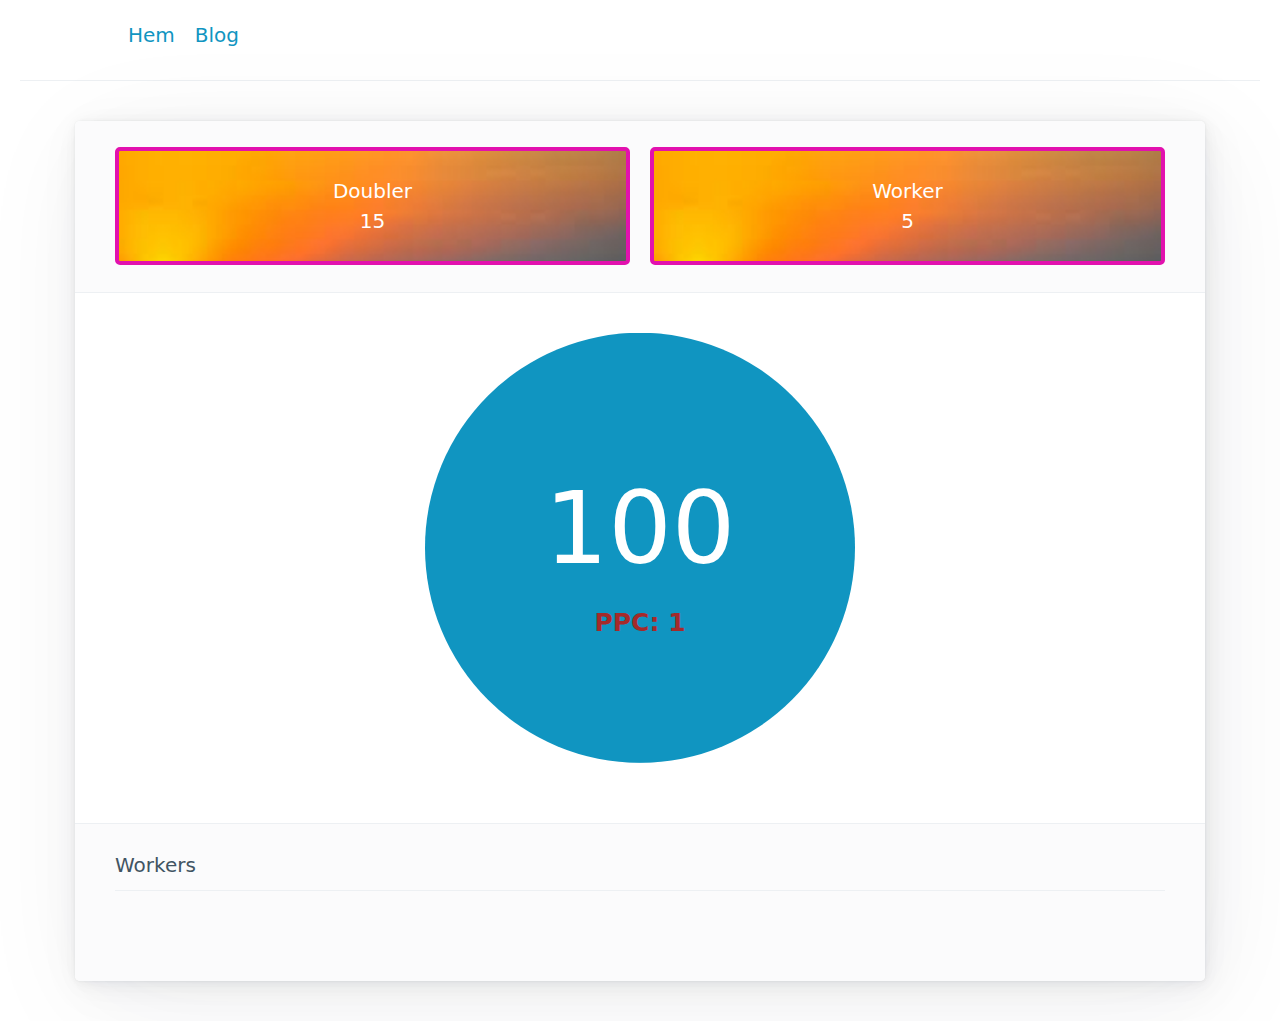
<file: index.html>
<!DOCTYPE html>
<html lang="en">
	<head>
		<meta charset="utf-8" />
		<link rel="icon" href="./favicon.png" />
		<meta name="viewport" content="width=device-width" />
		<meta http-equiv="content-security-policy" content="">
		<link href="./_app/immutable/assets/_layout-8003c18b.css" rel="stylesheet">
		<link href="./_app/immutable/assets/_page-a94ce041.css" rel="stylesheet">
		<link rel="modulepreload" href="./_app/immutable/start-b0ef48bd.js">
		<link rel="modulepreload" href="./_app/immutable/chunks/index-efcbbb00.js">
		<link rel="modulepreload" href="./_app/immutable/chunks/singletons-08392291.js">
		<link rel="modulepreload" href="./_app/immutable/chunks/preload-helper-41c905a7.js">
		<link rel="modulepreload" href="./_app/immutable/components/pages/_layout.svelte-f6925622.js">
		<link rel="modulepreload" href="./_app/immutable/modules/pages/_layout.js-9cbb603b.js">
		<link rel="modulepreload" href="./_app/immutable/chunks/_layout-da46b06b.js">
		<link rel="modulepreload" href="./_app/immutable/components/pages/_page.svelte-9563c9ed.js"><!-- HEAD_svelte-1lc4dl3_START --><link rel="stylesheet" href="/pico.min.css"><style>nav {
      margin-left: 10%;
      margin-right: 10%;
    }
  </style><!-- HEAD_svelte-1lc4dl3_END -->
	</head>
	<body>
		<div style="display: contents">




<nav><ul><li><a href="/">Hem</a></li>
    <li><a href="/devblog">Blog</a></li></ul></nav>

<main class="container-fluid"><hr>

  <main class="container"><article><header><div class="grid"><button class="upgrade svelte-ig37sb"><span>Doubler</span>
          <span>15</span>
        </button><button class="upgrade svelte-ig37sb"><span>Worker</span>
          <span>5</span>
        </button></div></header>
  <div class="game svelte-ig37sb"><button class="clicker svelte-ig37sb"><span class="clicks svelte-ig37sb">100</span>
      <span class="pointtext svelte-ig37sb">PPC: 1</span></button></div>
  <footer><div class="panelright svelte-ig37sb"><div><span>Workers</span>
        <hr>
        <div class="shop svelte-ig37sb"></div></div>
      <hr></div></footer>
</article></main></main>


		<script type="module" data-sveltekit-hydrate="o80xt">
			import { start } from "./_app/immutable/start-b0ef48bd.js";

			start({
				env: {},
				paths: {"base":"","assets":""},
				target: document.querySelector('[data-sveltekit-hydrate="o80xt"]').parentNode,
				version: "1674126207707",
				hydrate: {
					node_ids: [0, 2],
					data: [null,null],
					form: null
				}
			});
		</script>
	</div>
	</body>
</html>
</file>
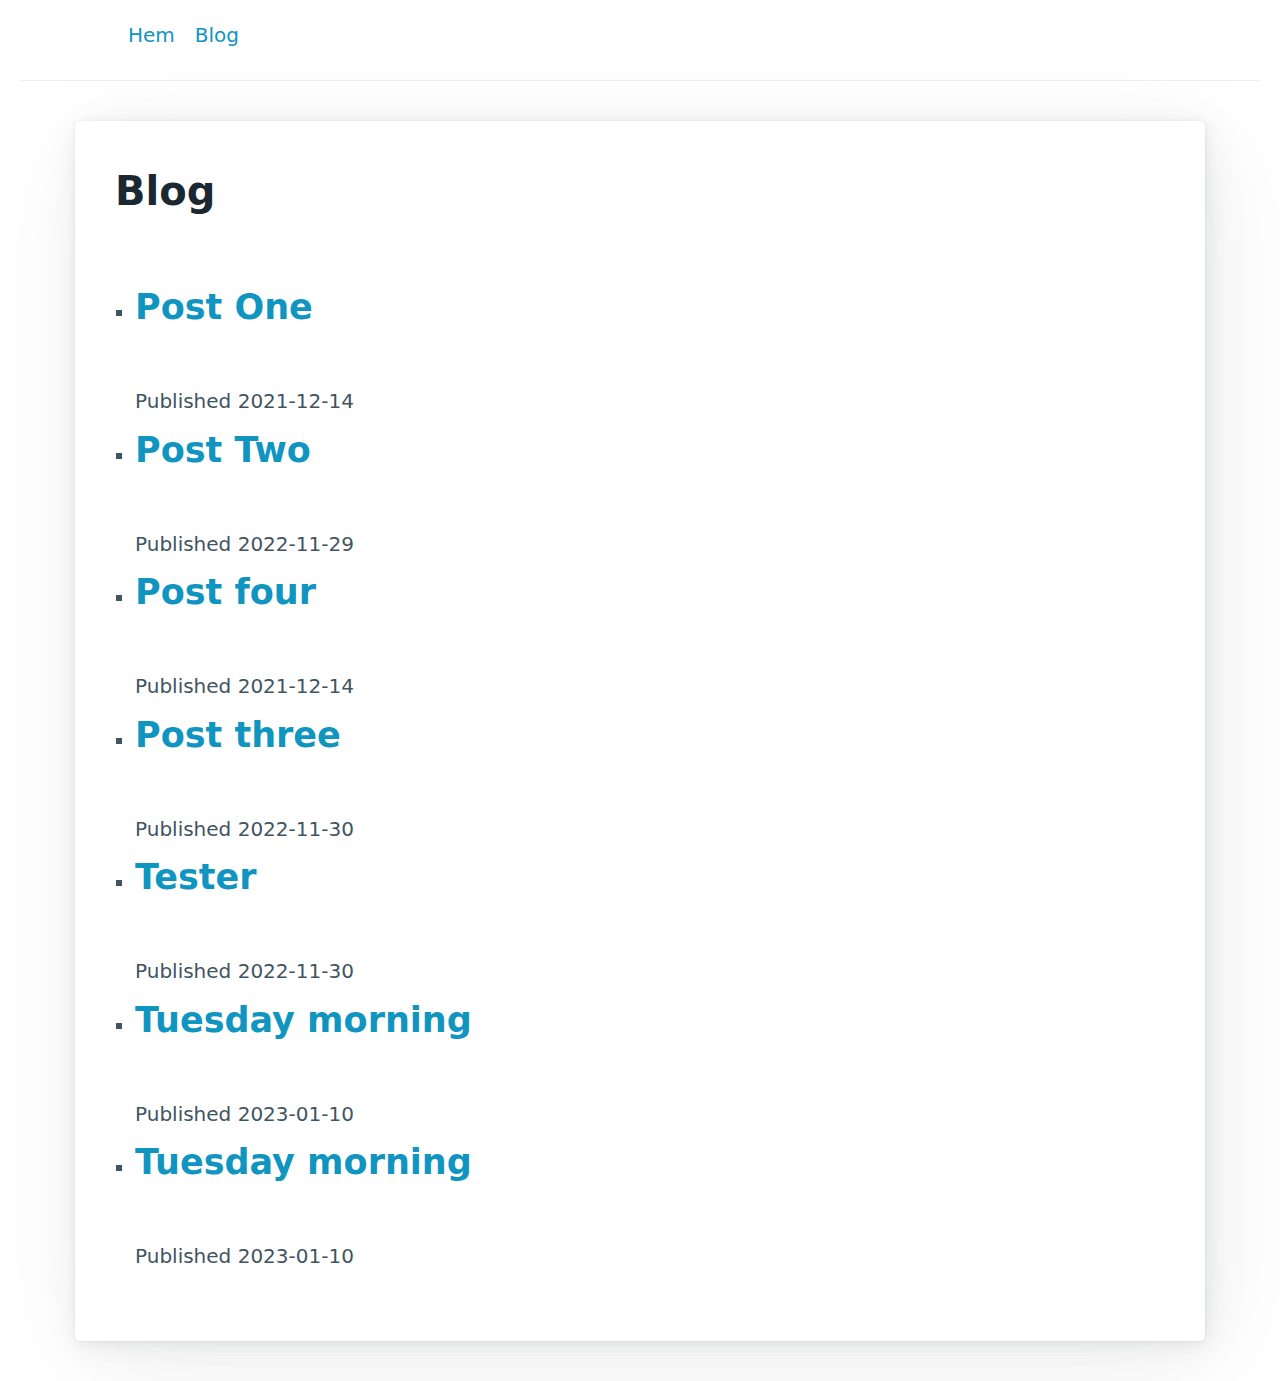
<file: devblog.html>
<!DOCTYPE html>
<html lang="en">
	<head>
		<meta charset="utf-8" />
		<link rel="icon" href="./favicon.png" />
		<meta name="viewport" content="width=device-width" />
		<meta http-equiv="content-security-policy" content="">
		<link href="./_app/immutable/assets/_layout-8003c18b.css" rel="stylesheet">
		<link rel="modulepreload" href="./_app/immutable/start-b0ef48bd.js">
		<link rel="modulepreload" href="./_app/immutable/chunks/index-efcbbb00.js">
		<link rel="modulepreload" href="./_app/immutable/chunks/singletons-08392291.js">
		<link rel="modulepreload" href="./_app/immutable/chunks/preload-helper-41c905a7.js">
		<link rel="modulepreload" href="./_app/immutable/components/pages/_layout.svelte-f6925622.js">
		<link rel="modulepreload" href="./_app/immutable/modules/pages/_layout.js-9cbb603b.js">
		<link rel="modulepreload" href="./_app/immutable/chunks/_layout-da46b06b.js">
		<link rel="modulepreload" href="./_app/immutable/components/pages/devblog/_page.svelte-68536e87.js">
		<link rel="modulepreload" href="./_app/immutable/modules/pages/devblog/_page.js-4b271f59.js">
		<link rel="modulepreload" href="./_app/immutable/chunks/_page-80848ead.js"><!-- HEAD_svelte-1lc4dl3_START --><link rel="stylesheet" href="/pico.min.css"><style>nav {
      margin-left: 10%;
      margin-right: 10%;
    }
  </style><!-- HEAD_svelte-1lc4dl3_END -->
	</head>
	<body>
		<div style="display: contents">




<nav><ul><li><a href="/">Hem</a></li>
    <li><a href="/devblog">Blog</a></li></ul></nav>

<main class="container-fluid"><hr>

  <main class="container"><article><h1>Blog</h1>
  
  <ul><li><h2><a href="/devblog/1">Post One
          </a></h2>
        Published 2021-12-14
      </li><li><h2><a href="/devblog/2">Post Two
          </a></h2>
        Published 2022-11-29
      </li><li><h2><a href="/devblog/3">Post four
          </a></h2>
        Published 2021-12-14
      </li><li><h2><a href="/devblog/test">Post three
          </a></h2>
        Published 2022-11-30
      </li><li><h2><a href="/devblog/tester">Tester
          </a></h2>
        Published 2022-11-30
      </li><li><h2><a href="/devblog/tue_10_jan">Tuesday morning
          </a></h2>
        Published 2023-01-10
      </li><li><h2><a href="/devblog/tuesday_morning_10_jan">Tuesday morning
          </a></h2>
        Published 2023-01-10
      </li></ul></article></main></main>


		<script type="module" data-sveltekit-hydrate="132dlnh">
			import { start } from "./_app/immutable/start-b0ef48bd.js";

			start({
				env: {},
				paths: {"base":"","assets":""},
				target: document.querySelector('[data-sveltekit-hydrate="132dlnh"]').parentNode,
				version: "1674126207707",
				hydrate: {
					node_ids: [0, 3],
					data: [null,null],
					form: null
				}
			});
		</script>
	<script type="application/json" data-sveltekit-fetched data-url="/api/posts">{"status":200,"statusText":"","headers":{},"body":"[{\"meta\":{\"title\":\"Post One\",\"date\":\"2021-12-14\"},\"path\":\"1\"},{\"meta\":{\"title\":\"Post Two\",\"date\":\"2022-11-29\",\"count\":25,\"color\":\"cadetblue\",\"list\":[1,2,3,4,\"boo\"]},\"path\":\"2\"},{\"meta\":{\"title\":\"Post four\",\"date\":\"2021-12-14\"},\"path\":\"3\"},{\"meta\":{\"title\":\"Post three\",\"date\":\"2022-11-30\"},\"path\":\"test\"},{\"meta\":{\"title\":\"Tester\",\"date\":\"2022-11-30\"},\"path\":\"tester\"},{\"meta\":{\"title\":\"Tuesday morning\",\"date\":\"2023-01-10\"},\"path\":\"tue_10_jan\"},{\"meta\":{\"title\":\"Tuesday morning\",\"date\":\"2023-01-10\"},\"path\":\"tuesday_morning_10_jan\"}]"}</script></div>
	</body>
</html>
</file>
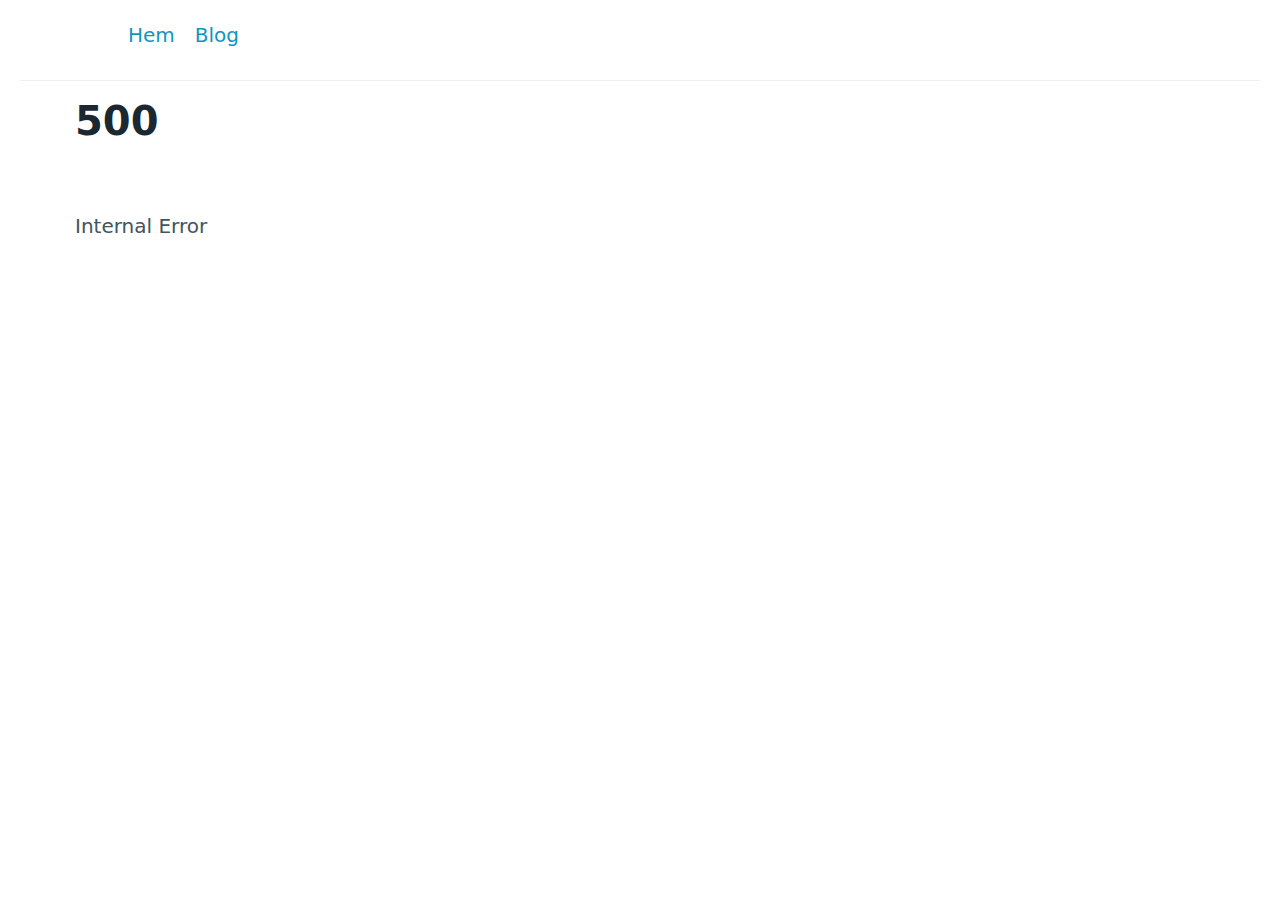
<file: devblog/1.html>
<!DOCTYPE html>
<html lang="en">
	<head>
		<meta charset="utf-8" />
		<link rel="icon" href="../favicon.png" />
		<meta name="viewport" content="width=device-width" />
		<meta http-equiv="content-security-policy" content="">
		<link href="../_app/immutable/assets/_layout-8003c18b.css" rel="stylesheet">
		<link href="../_app/immutable/assets/2-c12348e4.css" rel="stylesheet">
		<link rel="modulepreload" href="../_app/immutable/start-b0ef48bd.js">
		<link rel="modulepreload" href="../_app/immutable/chunks/index-efcbbb00.js">
		<link rel="modulepreload" href="../_app/immutable/chunks/singletons-08392291.js">
		<link rel="modulepreload" href="../_app/immutable/chunks/preload-helper-41c905a7.js">
		<link rel="modulepreload" href="../_app/immutable/components/pages/_layout.svelte-f6925622.js">
		<link rel="modulepreload" href="../_app/immutable/modules/pages/_layout.js-9cbb603b.js">
		<link rel="modulepreload" href="../_app/immutable/chunks/_layout-da46b06b.js">
		<link rel="modulepreload" href="../_app/immutable/components/pages/devblog/_path_/_page.svelte-8546fc33.js">
		<link rel="modulepreload" href="../_app/immutable/modules/pages/devblog/_path_/_page.js-53688c44.js">
		<link rel="modulepreload" href="../_app/immutable/chunks/_page-2e95bc42.js"><!-- HEAD_svelte-1lc4dl3_START --><link rel="stylesheet" href="/pico.min.css"><style>nav {
      margin-left: 10%;
      margin-right: 10%;
    }
  </style><!-- HEAD_svelte-1lc4dl3_END -->
	</head>
	<body>
		<div style="display: contents">




<nav><ul><li><a href="/">Hem</a></li>
    <li><a href="/devblog">Blog</a></li></ul></nav>

<main class="container-fluid"><hr>

  <main class="container">


<article><h1>Post One</h1>
  <p>Published: 2021-12-14</p>
  <p>Hello, I am <em>Post One.</em></p>
<p><strong>Nice to meet you!</strong></p>
<p><strong>sick</strong></p>
<p>😀 😃 😄 😁 😆 😅 😂</p>
<h1>0</h1>
<button>CLICK ME</button></article></main></main>


		<script type="module" data-sveltekit-hydrate="axybe2">
			import { start } from "../_app/immutable/start-b0ef48bd.js";

			start({
				env: {},
				paths: {"base":"","assets":""},
				target: document.querySelector('[data-sveltekit-hydrate="axybe2"]').parentNode,
				version: "1674126207707",
				hydrate: {
					node_ids: [0, 4],
					data: [null,null],
					form: null
				}
			});
		</script>
	</div>
	</body>
</html>
</file>
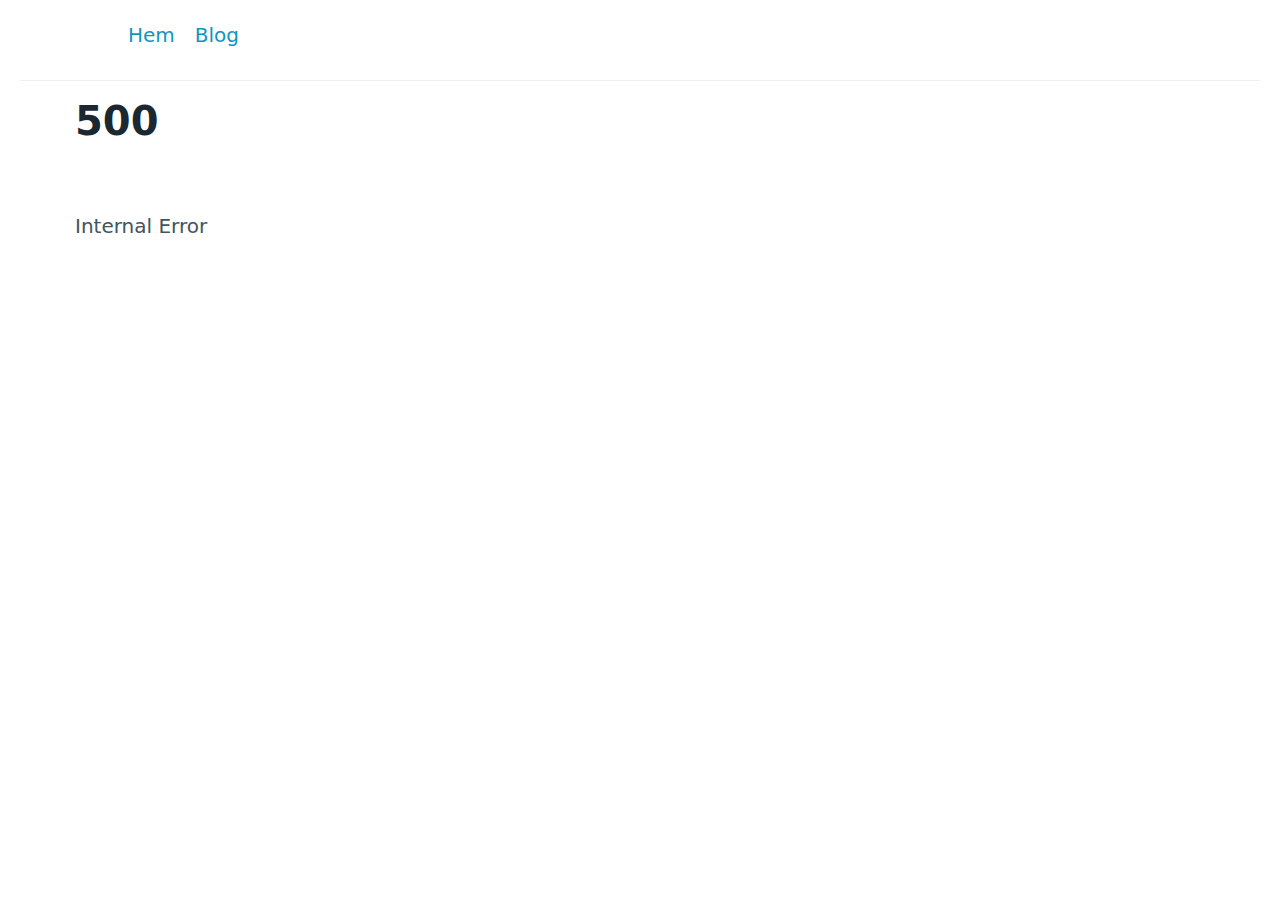
<file: devblog/2.html>
<!DOCTYPE html>
<html lang="en">
	<head>
		<meta charset="utf-8" />
		<link rel="icon" href="../favicon.png" />
		<meta name="viewport" content="width=device-width" />
		<meta http-equiv="content-security-policy" content="">
		<link href="../_app/immutable/assets/_layout-8003c18b.css" rel="stylesheet">
		<link href="../_app/immutable/assets/2-c12348e4.css" rel="stylesheet">
		<link rel="modulepreload" href="../_app/immutable/start-b0ef48bd.js">
		<link rel="modulepreload" href="../_app/immutable/chunks/index-efcbbb00.js">
		<link rel="modulepreload" href="../_app/immutable/chunks/singletons-08392291.js">
		<link rel="modulepreload" href="../_app/immutable/chunks/preload-helper-41c905a7.js">
		<link rel="modulepreload" href="../_app/immutable/components/pages/_layout.svelte-f6925622.js">
		<link rel="modulepreload" href="../_app/immutable/modules/pages/_layout.js-9cbb603b.js">
		<link rel="modulepreload" href="../_app/immutable/chunks/_layout-da46b06b.js">
		<link rel="modulepreload" href="../_app/immutable/components/pages/devblog/_path_/_page.svelte-8546fc33.js">
		<link rel="modulepreload" href="../_app/immutable/modules/pages/devblog/_path_/_page.js-53688c44.js">
		<link rel="modulepreload" href="../_app/immutable/chunks/_page-2e95bc42.js"><!-- HEAD_svelte-1lc4dl3_START --><link rel="stylesheet" href="/pico.min.css"><style>nav {
      margin-left: 10%;
      margin-right: 10%;
    }
  </style><!-- HEAD_svelte-1lc4dl3_END -->
	</head>
	<body>
		<div style="display: contents">




<nav><ul><li><a href="/">Hem</a></li>
    <li><a href="/devblog">Blog</a></li></ul></nav>

<main class="container-fluid"><hr>

  <main class="container">


<article><h1>Post Two</h1>
  <p>Published: 2022-11-29</p>
  <pre class="language-ts"><!-- HTML_TAG_START --><code class="language-ts"><span class="token keyword">import</span> <span class="token keyword">type</span> <span class="token punctuation">&#123;</span> PageLoad <span class="token punctuation">&#125;</span> <span class="token keyword">from</span> <span class="token string">"./$types"</span><span class="token punctuation">;</span>

<span class="token keyword">export</span> <span class="token keyword">const</span> load<span class="token operator">:</span> <span class="token function-variable function">PageLoad</span> <span class="token operator">=</span> <span class="token keyword">async</span> <span class="token punctuation">(</span><span class="token punctuation">&#123;</span>fetch<span class="token punctuation">&#125;</span><span class="token punctuation">)</span> <span class="token operator">=></span> <span class="token punctuation">&#123;</span>
	<span class="token keyword">const</span> response <span class="token operator">=</span> <span class="token keyword">await</span> <span class="token function">fetch</span><span class="token punctuation">(</span><span class="token template-string"><span class="token template-punctuation string">&#96;</span><span class="token string">/api/posts</span><span class="token template-punctuation string">&#96;</span></span><span class="token punctuation">)</span><span class="token punctuation">;</span>
	<span class="token keyword">const</span> posts <span class="token operator">=</span> <span class="token keyword">await</span> response<span class="token punctuation">.</span><span class="token function">json</span><span class="token punctuation">(</span><span class="token punctuation">)</span><span class="token punctuation">;</span>

	<span class="token keyword">return</span> <span class="token punctuation">&#123;</span>
	posts<span class="token punctuation">,</span>
	<span class="token punctuation">&#125;</span><span class="token punctuation">;</span>
<span class="token punctuation">&#125;</span><span class="token punctuation">;</span></code><!-- HTML_TAG_END --></pre>
<h2>Good stuff in your markdown</h2>
<p>Markdown is pretty good but sometimes you just need more.</p>
<p>Sometimes you need a boinger like this:</p>
<div class="container svelte-x7gjv3"><div class="boingers svelte-x7gjv3"><div style="background:cadetblue;" class="svelte-x7gjv3">3
      </div><div style="background:cadetblue;" class="svelte-x7gjv3">5
      </div></div>

  <div class="boingers svelte-x7gjv3"><div style="background:cadetblue;" class="svelte-x7gjv3">1
      </div><div style="background:cadetblue;" class="svelte-x7gjv3">2
      </div><div style="background:cadetblue;" class="svelte-x7gjv3">4
      </div></div>
</div>
<p>Not many people have a boinger right in their markdown.</p>
<h2>Markdown in your markdown</h2>
<p>Sometimes what you wrote last week is so good that you just <em>have</em> to include it again.</p>
<p>I’m not gonna stand in the way of your egomania.</p>
<blockquote><h1>What i wrote last week</h1>
<p>Why am i so smart, how is this possible.</p>
<span class="outer svelte-cycwyu"><button class="svelte-cycwyu">-</button>
  <span class="inner svelte-cycwyu">0</span>
  <button class="svelte-cycwyu">+</button>
</span>
<p>— <em>Me, May 2019</em></p></blockquote>
<p>Yeah, thats right you can put wigdets in markdown (<code>.svx</code> files or otherwise). You can put markdown in widgets too.</p>
<div class="svelte-ycp0f1"><h3>I wasn’t joking</h3>
<pre class="language-undefined"><!-- HTML_TAG_START --><code class="language-undefined">	This is real life</code><!-- HTML_TAG_END --></pre>
<hr>
<h2>Hej lisa!</h2>
<span class="outer svelte-cycwyu"><button class="svelte-cycwyu">-</button>
  <span class="inner svelte-cycwyu">0</span>
  <button class="svelte-cycwyu">+</button>
</span></div>
<p>Sometimes you need your widgets <strong>inlined</strong> (like this:<span class="outer svelte-cycwyu"><button class="svelte-cycwyu">-</button>
  <span class="inner svelte-cycwyu">45</span>
  <button class="svelte-cycwyu">+</button>
</span>) because why shouldn’t you.
Obviously you have access to values defined in YAML (namespaced under <code>metadata</code>) and anything defined in an fenced <code>js exec</code> block can be referenced directly.</p>
<p>Normal markdown stuff works too:</p>
<table><thead><tr><th>like</th>
<th>this</th></tr></thead>
<tbody><tr><td>table</td>
<td>here</td></tr></tbody></table>
<p>And <em>this</em> and <strong>THIS</strong>. And other stuff. You can also use all your favorite Svelte features, like <code>each</code> blocks:</p>
<ul><li>1</li><li>2</li><li>3</li><li>4</li><li>boo</li></ul>
<p>and all the other good Svelte stuff.</p></article></main></main>


		<script type="module" data-sveltekit-hydrate="1xhahn8">
			import { start } from "../_app/immutable/start-b0ef48bd.js";

			start({
				env: {},
				paths: {"base":"","assets":""},
				target: document.querySelector('[data-sveltekit-hydrate="1xhahn8"]').parentNode,
				version: "1674126207707",
				hydrate: {
					node_ids: [0, 4],
					data: [null,null],
					form: null
				}
			});
		</script>
	</div>
	</body>
</html>
</file>
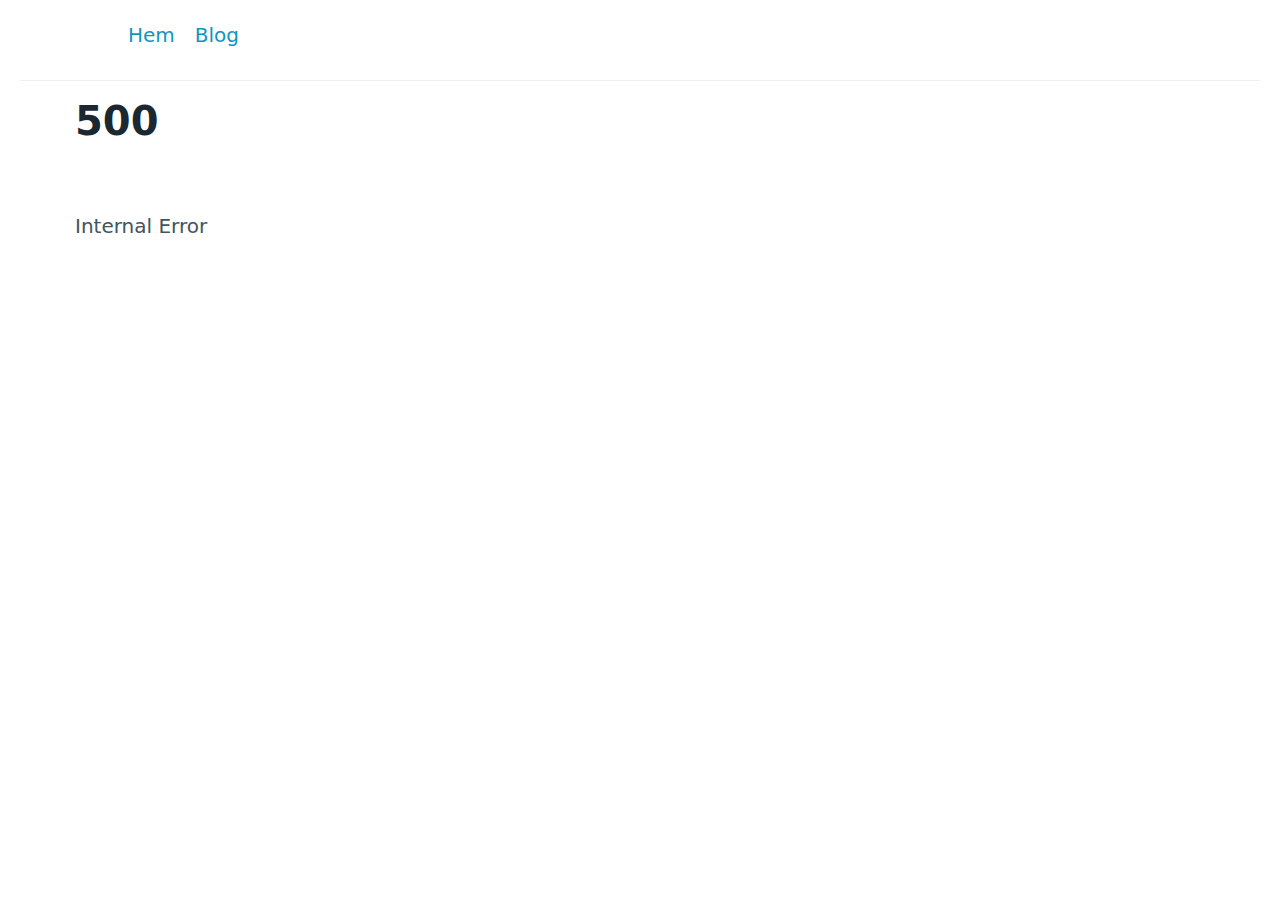
<file: devblog/3.html>
<!DOCTYPE html>
<html lang="en">
	<head>
		<meta charset="utf-8" />
		<link rel="icon" href="../favicon.png" />
		<meta name="viewport" content="width=device-width" />
		<meta http-equiv="content-security-policy" content="">
		<link href="../_app/immutable/assets/_layout-8003c18b.css" rel="stylesheet">
		<link href="../_app/immutable/assets/2-c12348e4.css" rel="stylesheet">
		<link rel="modulepreload" href="../_app/immutable/start-b0ef48bd.js">
		<link rel="modulepreload" href="../_app/immutable/chunks/index-efcbbb00.js">
		<link rel="modulepreload" href="../_app/immutable/chunks/singletons-08392291.js">
		<link rel="modulepreload" href="../_app/immutable/chunks/preload-helper-41c905a7.js">
		<link rel="modulepreload" href="../_app/immutable/components/pages/_layout.svelte-f6925622.js">
		<link rel="modulepreload" href="../_app/immutable/modules/pages/_layout.js-9cbb603b.js">
		<link rel="modulepreload" href="../_app/immutable/chunks/_layout-da46b06b.js">
		<link rel="modulepreload" href="../_app/immutable/components/pages/devblog/_path_/_page.svelte-8546fc33.js">
		<link rel="modulepreload" href="../_app/immutable/modules/pages/devblog/_path_/_page.js-53688c44.js">
		<link rel="modulepreload" href="../_app/immutable/chunks/_page-2e95bc42.js"><!-- HEAD_svelte-1lc4dl3_START --><link rel="stylesheet" href="/pico.min.css"><style>nav {
      margin-left: 10%;
      margin-right: 10%;
    }
  </style><!-- HEAD_svelte-1lc4dl3_END -->
	</head>
	<body>
		<div style="display: contents">




<nav><ul><li><a href="/">Hem</a></li>
    <li><a href="/devblog">Blog</a></li></ul></nav>

<main class="container-fluid"><hr>

  <main class="container">


<article><h1>Post four</h1>
  <p>Published: 2021-12-14</p>
  <p>Hello, I am <em>Post One.</em></p>
<p><strong>Nice to meet tjena!</strong></p>
<p><strong>sick</strong></p>
<h1>0</h1>
<button>CLICK ME</button></article></main></main>


		<script type="module" data-sveltekit-hydrate="1mltx3c">
			import { start } from "../_app/immutable/start-b0ef48bd.js";

			start({
				env: {},
				paths: {"base":"","assets":""},
				target: document.querySelector('[data-sveltekit-hydrate="1mltx3c"]').parentNode,
				version: "1674126207707",
				hydrate: {
					node_ids: [0, 4],
					data: [null,null],
					form: null
				}
			});
		</script>
	</div>
	</body>
</html>
</file>
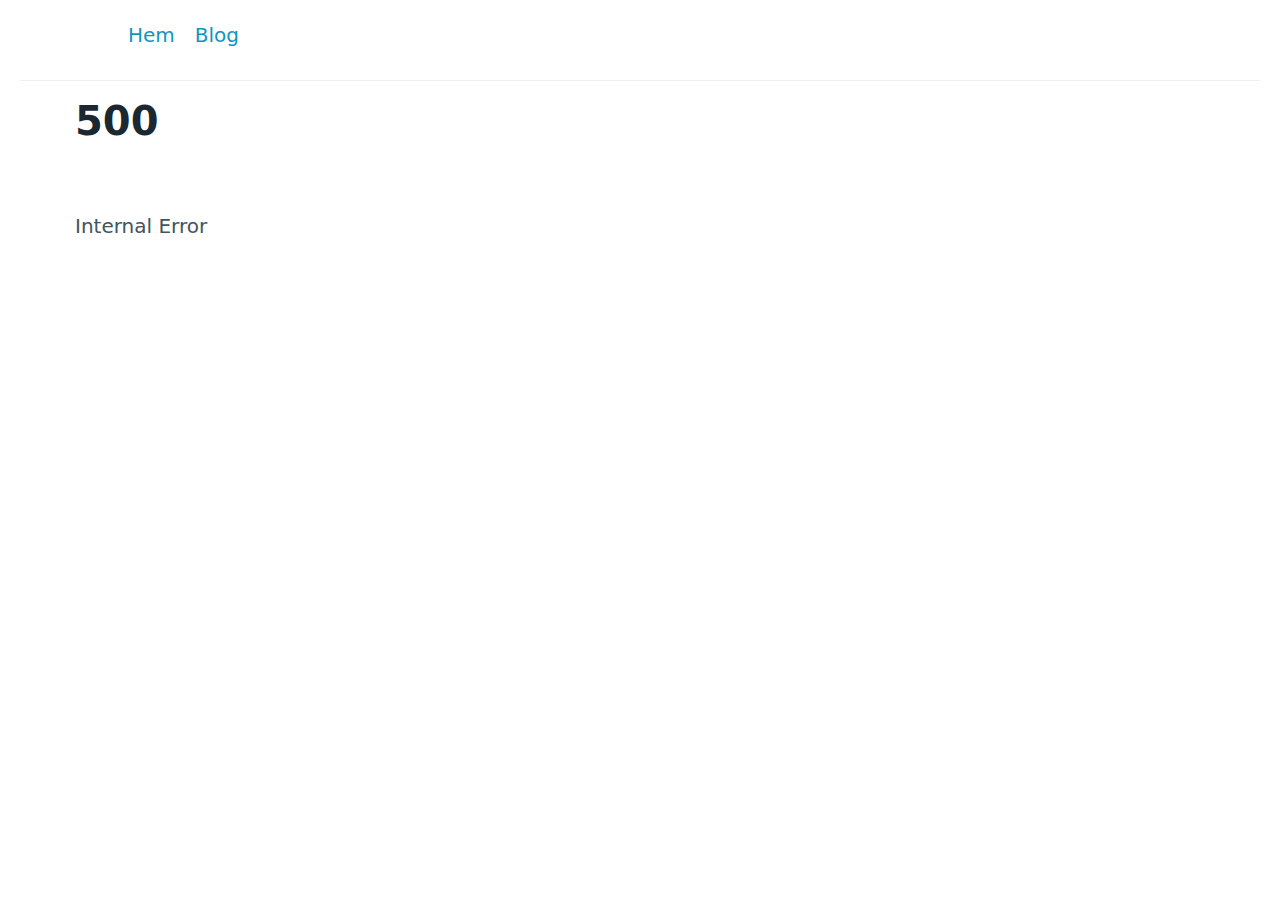
<file: devblog/test.html>
<!DOCTYPE html>
<html lang="en">
	<head>
		<meta charset="utf-8" />
		<link rel="icon" href="../favicon.png" />
		<meta name="viewport" content="width=device-width" />
		<meta http-equiv="content-security-policy" content="">
		<link href="../_app/immutable/assets/_layout-8003c18b.css" rel="stylesheet">
		<link href="../_app/immutable/assets/2-c12348e4.css" rel="stylesheet">
		<link rel="modulepreload" href="../_app/immutable/start-b0ef48bd.js">
		<link rel="modulepreload" href="../_app/immutable/chunks/index-efcbbb00.js">
		<link rel="modulepreload" href="../_app/immutable/chunks/singletons-08392291.js">
		<link rel="modulepreload" href="../_app/immutable/chunks/preload-helper-41c905a7.js">
		<link rel="modulepreload" href="../_app/immutable/components/pages/_layout.svelte-f6925622.js">
		<link rel="modulepreload" href="../_app/immutable/modules/pages/_layout.js-9cbb603b.js">
		<link rel="modulepreload" href="../_app/immutable/chunks/_layout-da46b06b.js">
		<link rel="modulepreload" href="../_app/immutable/components/pages/devblog/_path_/_page.svelte-8546fc33.js">
		<link rel="modulepreload" href="../_app/immutable/modules/pages/devblog/_path_/_page.js-53688c44.js">
		<link rel="modulepreload" href="../_app/immutable/chunks/_page-2e95bc42.js"><!-- HEAD_svelte-1lc4dl3_START --><link rel="stylesheet" href="/pico.min.css"><style>nav {
      margin-left: 10%;
      margin-right: 10%;
    }
  </style><!-- HEAD_svelte-1lc4dl3_END -->
	</head>
	<body>
		<div style="display: contents">




<nav><ul><li><a href="/">Hem</a></li>
    <li><a href="/devblog">Blog</a></li></ul></nav>

<main class="container-fluid"><hr>

  <main class="container">


<article><h1>Post three</h1>
  <p>Published: 2022-11-30</p>
  <h1>Tjena</h1>
<h1>you</h1>
<hr>
<h2>Whatup</h2>
<p><strong>sick</strong> dude</p></article></main></main>


		<script type="module" data-sveltekit-hydrate="adlzqg">
			import { start } from "../_app/immutable/start-b0ef48bd.js";

			start({
				env: {},
				paths: {"base":"","assets":""},
				target: document.querySelector('[data-sveltekit-hydrate="adlzqg"]').parentNode,
				version: "1674126207707",
				hydrate: {
					node_ids: [0, 4],
					data: [null,null],
					form: null
				}
			});
		</script>
	</div>
	</body>
</html>
</file>
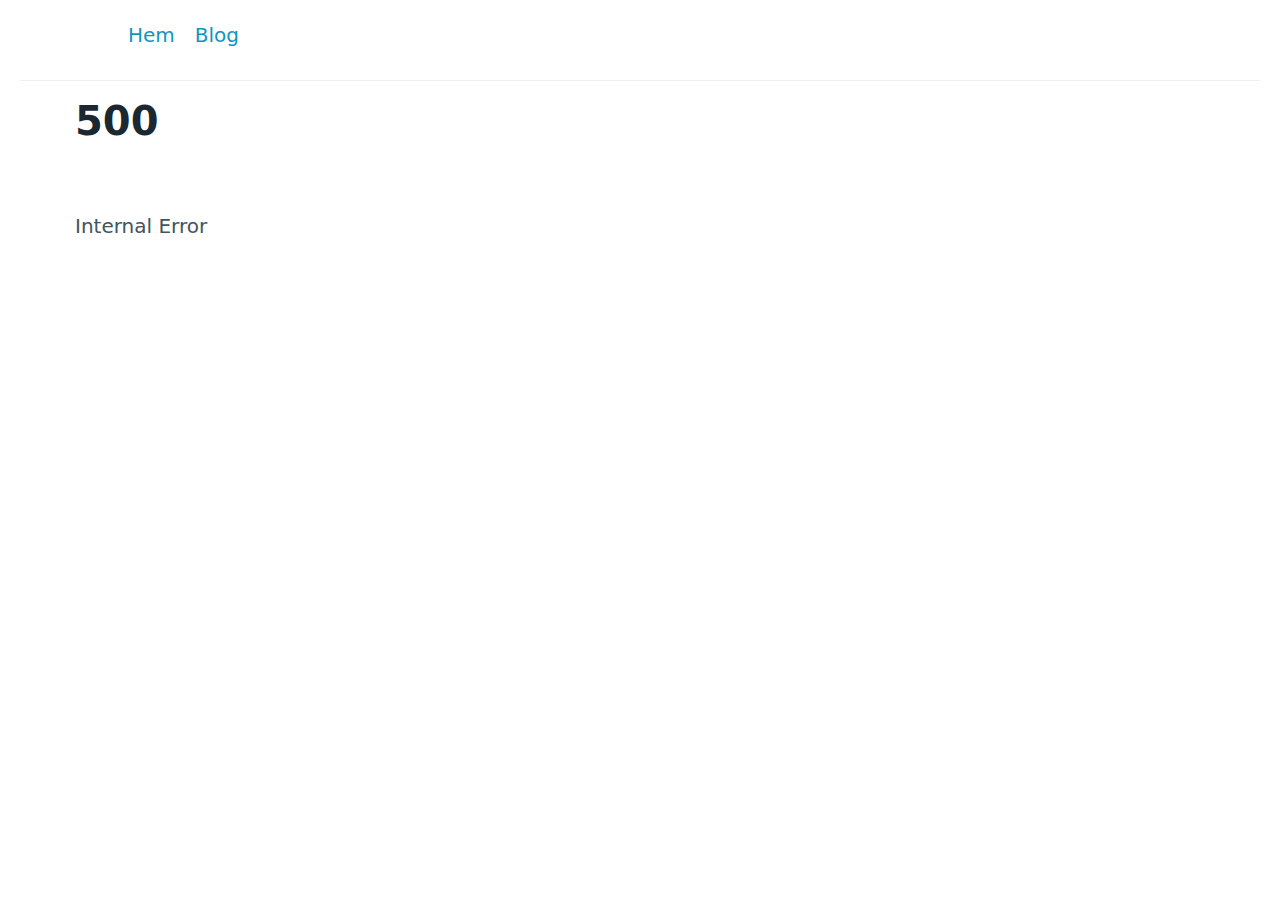
<file: devblog/tester.html>
<!DOCTYPE html>
<html lang="en">
	<head>
		<meta charset="utf-8" />
		<link rel="icon" href="../favicon.png" />
		<meta name="viewport" content="width=device-width" />
		<meta http-equiv="content-security-policy" content="">
		<link href="../_app/immutable/assets/_layout-8003c18b.css" rel="stylesheet">
		<link href="../_app/immutable/assets/2-c12348e4.css" rel="stylesheet">
		<link rel="modulepreload" href="../_app/immutable/start-b0ef48bd.js">
		<link rel="modulepreload" href="../_app/immutable/chunks/index-efcbbb00.js">
		<link rel="modulepreload" href="../_app/immutable/chunks/singletons-08392291.js">
		<link rel="modulepreload" href="../_app/immutable/chunks/preload-helper-41c905a7.js">
		<link rel="modulepreload" href="../_app/immutable/components/pages/_layout.svelte-f6925622.js">
		<link rel="modulepreload" href="../_app/immutable/modules/pages/_layout.js-9cbb603b.js">
		<link rel="modulepreload" href="../_app/immutable/chunks/_layout-da46b06b.js">
		<link rel="modulepreload" href="../_app/immutable/components/pages/devblog/_path_/_page.svelte-8546fc33.js">
		<link rel="modulepreload" href="../_app/immutable/modules/pages/devblog/_path_/_page.js-53688c44.js">
		<link rel="modulepreload" href="../_app/immutable/chunks/_page-2e95bc42.js"><!-- HEAD_svelte-1lc4dl3_START --><link rel="stylesheet" href="/pico.min.css"><style>nav {
      margin-left: 10%;
      margin-right: 10%;
    }
  </style><!-- HEAD_svelte-1lc4dl3_END -->
	</head>
	<body>
		<div style="display: contents">




<nav><ul><li><a href="/">Hem</a></li>
    <li><a href="/devblog">Blog</a></li></ul></nav>

<main class="container-fluid"><hr>

  <main class="container">


<article><h1>Tester</h1>
  <p>Published: 2022-11-30</p>
  <h1>Tjenareee</h1>
<h1>you</h1>
<hr>
<h2>Whatup</h2>
<p><strong>sick</strong> dude</p>
<hr>
<h2>My guy!</h2></article></main></main>


		<script type="module" data-sveltekit-hydrate="1jq7tep">
			import { start } from "../_app/immutable/start-b0ef48bd.js";

			start({
				env: {},
				paths: {"base":"","assets":""},
				target: document.querySelector('[data-sveltekit-hydrate="1jq7tep"]').parentNode,
				version: "1674126207707",
				hydrate: {
					node_ids: [0, 4],
					data: [null,null],
					form: null
				}
			});
		</script>
	</div>
	</body>
</html>
</file>
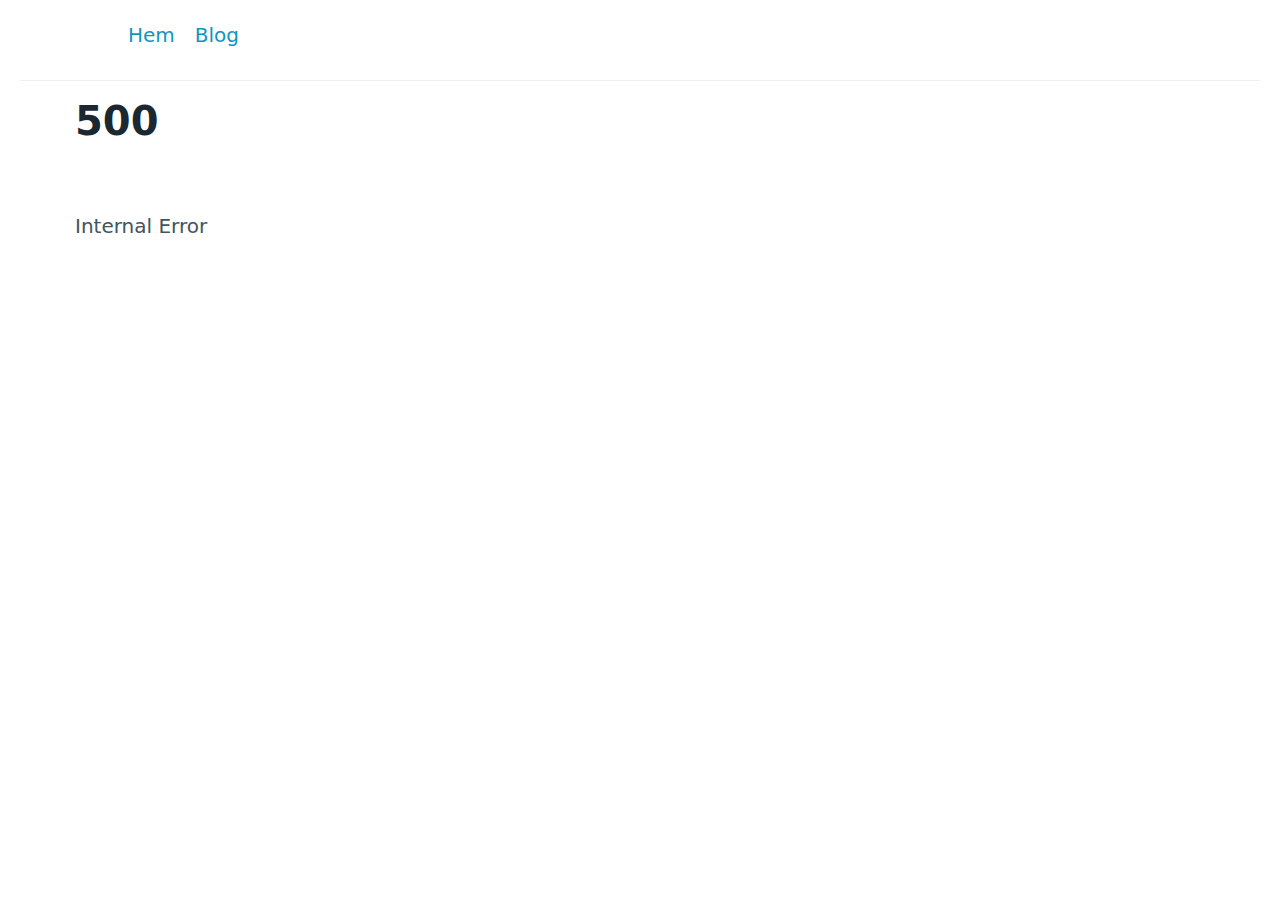
<file: devblog/tue_10_jan.html>
<!DOCTYPE html>
<html lang="en">
	<head>
		<meta charset="utf-8" />
		<link rel="icon" href="../favicon.png" />
		<meta name="viewport" content="width=device-width" />
		<meta http-equiv="content-security-policy" content="">
		<link href="../_app/immutable/assets/_layout-8003c18b.css" rel="stylesheet">
		<link href="../_app/immutable/assets/2-c12348e4.css" rel="stylesheet">
		<link rel="modulepreload" href="../_app/immutable/start-b0ef48bd.js">
		<link rel="modulepreload" href="../_app/immutable/chunks/index-efcbbb00.js">
		<link rel="modulepreload" href="../_app/immutable/chunks/singletons-08392291.js">
		<link rel="modulepreload" href="../_app/immutable/chunks/preload-helper-41c905a7.js">
		<link rel="modulepreload" href="../_app/immutable/components/pages/_layout.svelte-f6925622.js">
		<link rel="modulepreload" href="../_app/immutable/modules/pages/_layout.js-9cbb603b.js">
		<link rel="modulepreload" href="../_app/immutable/chunks/_layout-da46b06b.js">
		<link rel="modulepreload" href="../_app/immutable/components/pages/devblog/_path_/_page.svelte-8546fc33.js">
		<link rel="modulepreload" href="../_app/immutable/modules/pages/devblog/_path_/_page.js-53688c44.js">
		<link rel="modulepreload" href="../_app/immutable/chunks/_page-2e95bc42.js"><!-- HEAD_svelte-1lc4dl3_START --><link rel="stylesheet" href="/pico.min.css"><style>nav {
      margin-left: 10%;
      margin-right: 10%;
    }
  </style><!-- HEAD_svelte-1lc4dl3_END -->
	</head>
	<body>
		<div style="display: contents">




<nav><ul><li><a href="/">Hem</a></li>
    <li><a href="/devblog">Blog</a></li></ul></nav>

<main class="container-fluid"><hr>

  <main class="container">


<article><h1>Tuesday morning</h1>
  <p>Published: 2023-01-10</p>
  </article></main></main>


		<script type="module" data-sveltekit-hydrate="16g2610">
			import { start } from "../_app/immutable/start-b0ef48bd.js";

			start({
				env: {},
				paths: {"base":"","assets":""},
				target: document.querySelector('[data-sveltekit-hydrate="16g2610"]').parentNode,
				version: "1674126207707",
				hydrate: {
					node_ids: [0, 4],
					data: [null,null],
					form: null
				}
			});
		</script>
	</div>
	</body>
</html>
</file>
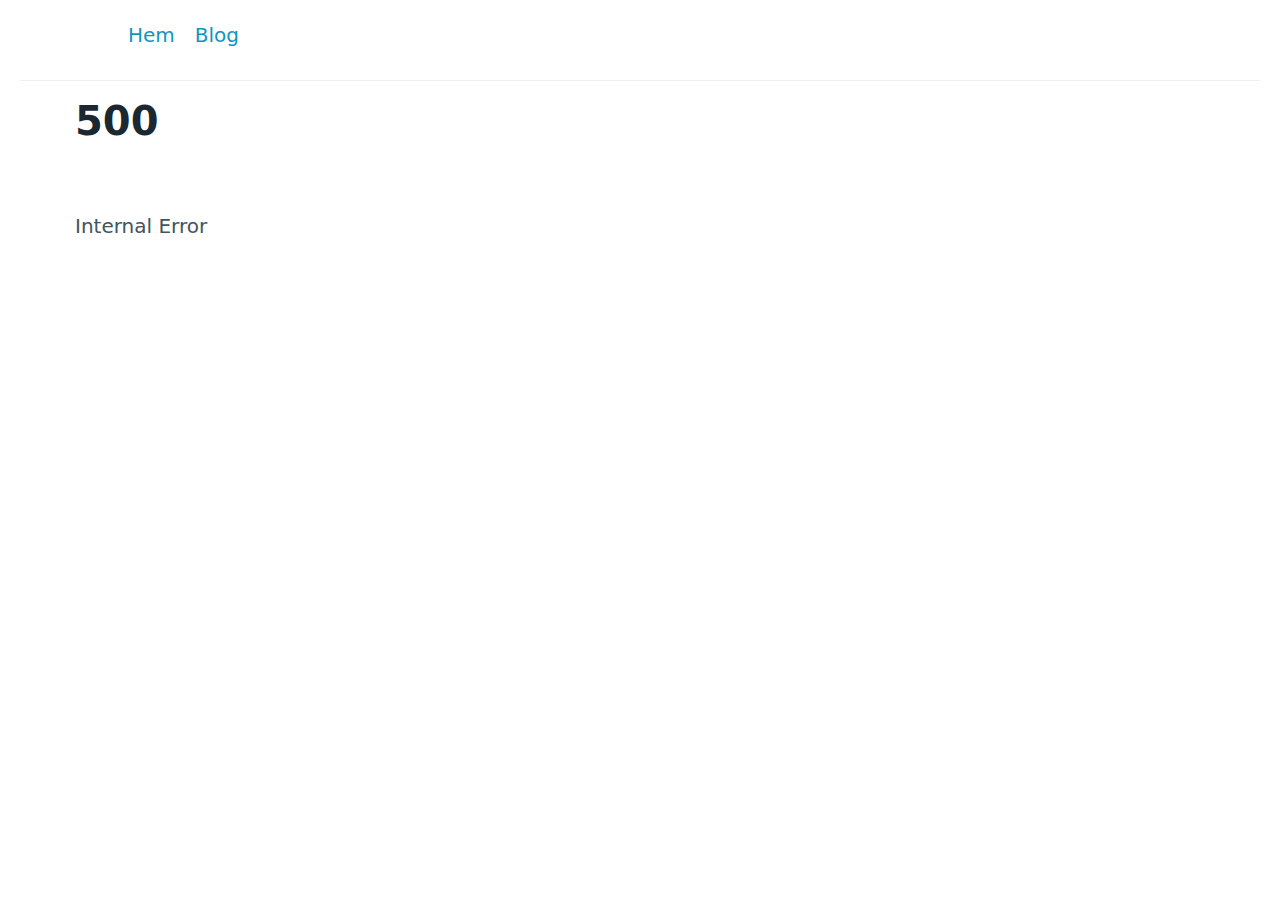
<file: devblog/tuesday_morning_10_jan.html>
<!DOCTYPE html>
<html lang="en">
	<head>
		<meta charset="utf-8" />
		<link rel="icon" href="../favicon.png" />
		<meta name="viewport" content="width=device-width" />
		<meta http-equiv="content-security-policy" content="">
		<link href="../_app/immutable/assets/_layout-8003c18b.css" rel="stylesheet">
		<link href="../_app/immutable/assets/2-c12348e4.css" rel="stylesheet">
		<link rel="modulepreload" href="../_app/immutable/start-b0ef48bd.js">
		<link rel="modulepreload" href="../_app/immutable/chunks/index-efcbbb00.js">
		<link rel="modulepreload" href="../_app/immutable/chunks/singletons-08392291.js">
		<link rel="modulepreload" href="../_app/immutable/chunks/preload-helper-41c905a7.js">
		<link rel="modulepreload" href="../_app/immutable/components/pages/_layout.svelte-f6925622.js">
		<link rel="modulepreload" href="../_app/immutable/modules/pages/_layout.js-9cbb603b.js">
		<link rel="modulepreload" href="../_app/immutable/chunks/_layout-da46b06b.js">
		<link rel="modulepreload" href="../_app/immutable/components/pages/devblog/_path_/_page.svelte-8546fc33.js">
		<link rel="modulepreload" href="../_app/immutable/modules/pages/devblog/_path_/_page.js-53688c44.js">
		<link rel="modulepreload" href="../_app/immutable/chunks/_page-2e95bc42.js"><!-- HEAD_svelte-1lc4dl3_START --><link rel="stylesheet" href="/pico.min.css"><style>nav {
      margin-left: 10%;
      margin-right: 10%;
    }
  </style><!-- HEAD_svelte-1lc4dl3_END -->
	</head>
	<body>
		<div style="display: contents">




<nav><ul><li><a href="/">Hem</a></li>
    <li><a href="/devblog">Blog</a></li></ul></nav>

<main class="container-fluid"><hr>

  <main class="container">


<article><h1>Tuesday morning</h1>
  <p>Published: 2023-01-10</p>
  <p>tjena kompis</p>
<h1>Rubrik</h1>
<h1>Rubrik</h1>
<h2>Mindre Rubrik</h2>
<p><strong>asdadssad</strong></p>
<hr>
<p>läget?</p>
<pre class="language-css"><!-- HTML_TAG_START --><code class="language-css">  <span class="token selector">.shop</span> <span class="token punctuation">&#123;</span>
    <span class="token property">display</span><span class="token punctuation">:</span> grid<span class="token punctuation">;</span>
    <span class="token property">grid-auto-flow</span><span class="token punctuation">:</span> row<span class="token punctuation">;</span> <span class="token comment">/* default */</span>
    <span class="token property">gap</span><span class="token punctuation">:</span> 8px<span class="token punctuation">;</span>
    <span class="token property">grid-template-rows</span><span class="token punctuation">:</span> <span class="token function">repeat</span><span class="token punctuation">(</span>3<span class="token punctuation">,</span> 1fr<span class="token punctuation">)</span><span class="token punctuation">;</span>
    <span class="token property">grid-template-columns</span><span class="token punctuation">:</span> <span class="token function">repeat</span><span class="token punctuation">(</span>3<span class="token punctuation">,</span> 1fr<span class="token punctuation">)</span><span class="token punctuation">;</span>
  <span class="token punctuation">&#125;</span></code><!-- HTML_TAG_END --></pre></article></main></main>


		<script type="module" data-sveltekit-hydrate="1htl06l">
			import { start } from "../_app/immutable/start-b0ef48bd.js";

			start({
				env: {},
				paths: {"base":"","assets":""},
				target: document.querySelector('[data-sveltekit-hydrate="1htl06l"]').parentNode,
				version: "1674126207707",
				hydrate: {
					node_ids: [0, 4],
					data: [null,null],
					form: null
				}
			});
		</script>
	</div>
	</body>
</html>
</file>
<file: _app/immutable/assets/_layout-8003c18b.css>
code[class*=language-],pre[class*=language-]{background:hsl(220,13%,18%);color:#abb2bf;text-shadow:0 1px rgba(0,0,0,.3);font-family:Fira Code,Fira Mono,Menlo,Consolas,DejaVu Sans Mono,monospace;direction:ltr;text-align:left;white-space:pre;word-spacing:normal;word-break:normal;line-height:1.5;-moz-tab-size:2;-o-tab-size:2;tab-size:2;-webkit-hyphens:none;-moz-hyphens:none;-ms-hyphens:none;hyphens:none}code[class*=language-]::-moz-selection,code[class*=language-] *::-moz-selection,pre[class*=language-] *::-moz-selection{background:hsl(220,13%,28%);color:inherit;text-shadow:none}code[class*=language-]::selection,code[class*=language-] *::selection,pre[class*=language-] *::selection{background:hsl(220,13%,28%);color:inherit;text-shadow:none}pre[class*=language-]{padding:1em;margin:.5em 0;overflow:auto;border-radius:.3em}:not(pre)>code[class*=language-]{padding:.2em .3em;border-radius:.3em;white-space:normal}@media print{code[class*=language-],pre[class*=language-]{text-shadow:none}}.token.comment,.token.prolog,.token.cdata{color:#5c6370}.token.doctype,.token.punctuation,.token.entity{color:#abb2bf}.token.attr-name,.token.class-name,.token.boolean,.token.constant,.token.number,.token.atrule{color:#d19a66}.token.keyword{color:#c678dd}.token.property,.token.tag,.token.symbol,.token.deleted,.token.important{color:#e06c75}.token.selector,.token.string,.token.char,.token.builtin,.token.inserted,.token.regex,.token.attr-value,.token.attr-value>.token.punctuation{color:#98c379}.token.variable,.token.operator,.token.function{color:#61afef}.token.url{color:#56b6c2}.token.attr-value>.token.punctuation.attr-equals,.token.special-attr>.token.attr-value>.token.value.css{color:#abb2bf}.language-css .token.selector{color:#e06c75}.language-css .token.property{color:#abb2bf}.language-css .token.function,.language-css .token.url>.token.function{color:#56b6c2}.language-css .token.url>.token.string.url{color:#98c379}.language-css .token.important,.language-css .token.atrule .token.rule,.language-javascript .token.operator{color:#c678dd}.language-javascript .token.template-string>.token.interpolation>.token.interpolation-punctuation.punctuation{color:#be5046}.language-json .token.operator{color:#abb2bf}.language-json .token.null.keyword{color:#d19a66}.language-markdown .token.url,.language-markdown .token.url>.token.operator,.language-markdown .token.url-reference.url>.token.string{color:#abb2bf}.language-markdown .token.url>.token.content{color:#61afef}.language-markdown .token.url>.token.url,.language-markdown .token.url-reference.url{color:#56b6c2}.language-markdown .token.blockquote.punctuation,.language-markdown .token.hr.punctuation{color:#5c6370;font-style:italic}.language-markdown .token.code-snippet{color:#98c379}.language-markdown .token.bold .token.content{color:#d19a66}.language-markdown .token.italic .token.content{color:#c678dd}.language-markdown .token.strike .token.content,.language-markdown .token.strike .token.punctuation,.language-markdown .token.list.punctuation,.language-markdown .token.title.important>.token.punctuation{color:#e06c75}.token.bold{font-weight:700}.token.comment,.token.italic{font-style:italic}.token.entity{cursor:help}.token.namespace{opacity:.8}.token.token.tab:not(:empty):before,.token.token.cr:before,.token.token.lf:before,.token.token.space:before{color:#abb2bf26;text-shadow:none}div.code-toolbar>.toolbar.toolbar>.toolbar-item{margin-right:.4em}div.code-toolbar>.toolbar.toolbar>.toolbar-item>button,div.code-toolbar>.toolbar.toolbar>.toolbar-item>a,div.code-toolbar>.toolbar.toolbar>.toolbar-item>span{background:hsl(220,13%,26%);color:#828997;padding:.1em .4em;border-radius:.3em}div.code-toolbar>.toolbar.toolbar>.toolbar-item>button:hover,div.code-toolbar>.toolbar.toolbar>.toolbar-item>button:focus,div.code-toolbar>.toolbar.toolbar>.toolbar-item>a:hover,div.code-toolbar>.toolbar.toolbar>.toolbar-item>a:focus,div.code-toolbar>.toolbar.toolbar>.toolbar-item>span:hover,div.code-toolbar>.toolbar.toolbar>.toolbar-item>span:focus{background:hsl(220,13%,28%);color:#abb2bf}.line-highlight.line-highlight{background:hsla(220,100%,80%,.04)}.line-highlight.line-highlight:before,.line-highlight.line-highlight[data-end]:after{background:hsl(220,13%,26%);color:#abb2bf;padding:.1em .6em;border-radius:.3em;box-shadow:0 2px #0003}pre[id].linkable-line-numbers.linkable-line-numbers span.line-numbers-rows>span:hover:before{background-color:#99bbff0a}.line-numbers.line-numbers .line-numbers-rows,.command-line .command-line-prompt{border-right-color:#abb2bf26}.line-numbers .line-numbers-rows>span:before,.command-line .command-line-prompt>span:before{color:#636d83}.rainbow-braces .token.token.punctuation.brace-level-1,.rainbow-braces .token.token.punctuation.brace-level-5,.rainbow-braces .token.token.punctuation.brace-level-9{color:#e06c75}.rainbow-braces .token.token.punctuation.brace-level-2,.rainbow-braces .token.token.punctuation.brace-level-6,.rainbow-braces .token.token.punctuation.brace-level-10{color:#98c379}.rainbow-braces .token.token.punctuation.brace-level-3,.rainbow-braces .token.token.punctuation.brace-level-7,.rainbow-braces .token.token.punctuation.brace-level-11{color:#61afef}.rainbow-braces .token.token.punctuation.brace-level-4,.rainbow-braces .token.token.punctuation.brace-level-8,.rainbow-braces .token.token.punctuation.brace-level-12{color:#c678dd}pre.diff-highlight>code .token.token.deleted:not(.prefix),pre>code.diff-highlight .token.token.deleted:not(.prefix){background-color:#ff526626}pre.diff-highlight>code .token.token.deleted:not(.prefix)::-moz-selection,pre.diff-highlight>code .token.token.deleted:not(.prefix) *::-moz-selection,pre>code.diff-highlight .token.token.deleted:not(.prefix)::-moz-selection,pre>code.diff-highlight .token.token.deleted:not(.prefix) *::-moz-selection{background-color:#fb566940}pre.diff-highlight>code .token.token.deleted:not(.prefix)::selection,pre.diff-highlight>code .token.token.deleted:not(.prefix) *::selection,pre>code.diff-highlight .token.token.deleted:not(.prefix)::selection,pre>code.diff-highlight .token.token.deleted:not(.prefix) *::selection{background-color:#fb566940}pre.diff-highlight>code .token.token.inserted:not(.prefix),pre>code.diff-highlight .token.token.inserted:not(.prefix){background-color:#1aff5b26}pre.diff-highlight>code .token.token.inserted:not(.prefix)::-moz-selection,pre.diff-highlight>code .token.token.inserted:not(.prefix) *::-moz-selection,pre>code.diff-highlight .token.token.inserted:not(.prefix)::-moz-selection,pre>code.diff-highlight .token.token.inserted:not(.prefix) *::-moz-selection{background-color:#38e06240}pre.diff-highlight>code .token.token.inserted:not(.prefix)::selection,pre.diff-highlight>code .token.token.inserted:not(.prefix) *::selection,pre>code.diff-highlight .token.token.inserted:not(.prefix)::selection,pre>code.diff-highlight .token.token.inserted:not(.prefix) *::selection{background-color:#38e06240}.prism-previewer.prism-previewer:before,.prism-previewer-gradient.prism-previewer-gradient div{border-color:#262931}.prism-previewer-color.prism-previewer-color:before,.prism-previewer-gradient.prism-previewer-gradient div,.prism-previewer-easing.prism-previewer-easing:before{border-radius:.3em}.prism-previewer.prism-previewer:after{border-top-color:#262931}.prism-previewer-flipped.prism-previewer-flipped.after{border-bottom-color:#262931}.prism-previewer-angle.prism-previewer-angle:before,.prism-previewer-time.prism-previewer-time:before,.prism-previewer-easing.prism-previewer-easing{background:hsl(219,13%,22%)}.prism-previewer-angle.prism-previewer-angle circle,.prism-previewer-time.prism-previewer-time circle{stroke:#abb2bf;stroke-opacity:1}.prism-previewer-easing.prism-previewer-easing circle,.prism-previewer-easing.prism-previewer-easing path,.prism-previewer-easing.prism-previewer-easing line{stroke:#abb2bf}.prism-previewer-easing.prism-previewer-easing circle{fill:transparent}
</file>
<file: _app/immutable/assets/_page-a94ce041.css>
.shop.svelte-ig37sb{display:grid;grid-auto-flow:row;gap:8px;grid-template-rows:repeat(3,1fr);grid-template-columns:repeat(3,1fr)}.upgrade.svelte-ig37sb{width:100%;height:100%;border:4px solid rgb(226,17,174);background-color:#8e18dd;background-size:cover;background-image:url([data-uri]);place-items:center;place-content:center;display:flex;flex-direction:column}.worker.svelte-ig37sb{width:100%;height:100%;border:1px solid black;background-color:#273296;place-items:center;place-content:center;display:flex}.game.svelte-ig37sb{height:50vh;display:flex;flex-direction:column;place-items:center;place-content:center}.clicker.svelte-ig37sb{clip-path:circle();display:flex;height:100%;width:100%;flex-direction:column;place-items:center;place-content:center;background-image:url(https://assets.bonappetit.com/photos/5ca534485e96521ff23b382b/4:3/w_3600,h_2700,c_limit/chocolate-chip-cookie.jpg);background-size:cover;background-position:0px -100px}.panelright.svelte-ig37sb{height:100%;display:flex;flex-direction:column;gap:16px}.clicks.svelte-ig37sb{font-size:100px}.pointtext.svelte-ig37sb{color:brown;font-size:25px;font-weight:700}
</file>
<file: _app/immutable/assets/2-c12348e4.css>
.container.svelte-x7gjv3.svelte-x7gjv3{width:300px;height:200px;display:flex;justify-content:space-between}.boingers.svelte-x7gjv3.svelte-x7gjv3{display:grid;grid-template-rows:repeat(3,1fr);grid-template-columns:repeat(2,1fr);grid-gap:10px}.boingers.svelte-x7gjv3 div.svelte-x7gjv3{width:50px;height:50px;display:flex;justify-content:center;align-items:center;color:#eee;font-weight:700;border-radius:2px;cursor:pointer}.outer.svelte-cycwyu{background:darkorange;height:20px;font-size:12px;display:inline-flex;justify-content:space-between;align-items:center;transform:translateY(-1px);margin:0 5px;border-radius:3px;width:65px;box-shadow:0 3px 15px 1px #0000004d}.inner.svelte-cycwyu{margin:0}button.svelte-cycwyu{height:20px;padding:0 7px 1px;margin:0;border:none;background:none;color:#eee;font-weight:700;cursor:pointer}div.svelte-ycp0f1{background:pink;border:23px solid orange;padding:0 15px;width:400px;text-align:center;transform:translate(-200px);animation:2s svelte-ycp0f1-slide infinite alternate ease-in-out}@keyframes svelte-ycp0f1-slide{0%{transform:translate(-200px)}to{transform:translate(200px)}}
</file>
<file: pico.min.css>
@charset "UTF-8";/*!
 * Pico.css v1.5.6 (https://picocss.com)
 * Copyright 2019-2022 - Licensed under MIT
 */:root{--font-family:system-ui,-apple-system,"Segoe UI","Roboto","Ubuntu","Cantarell","Noto Sans",sans-serif,"Apple Color Emoji","Segoe UI Emoji","Segoe UI Symbol","Noto Color Emoji";--line-height:1.5;--font-weight:400;--font-size:16px;--border-radius:0.25rem;--border-width:1px;--outline-width:3px;--spacing:1rem;--typography-spacing-vertical:1.5rem;--block-spacing-vertical:calc(var(--spacing) * 2);--block-spacing-horizontal:var(--spacing);--grid-spacing-vertical:0;--grid-spacing-horizontal:var(--spacing);--form-element-spacing-vertical:0.75rem;--form-element-spacing-horizontal:1rem;--nav-element-spacing-vertical:1rem;--nav-element-spacing-horizontal:0.5rem;--nav-link-spacing-vertical:0.5rem;--nav-link-spacing-horizontal:0.5rem;--form-label-font-weight:var(--font-weight);--transition:0.2s ease-in-out;--modal-overlay-backdrop-filter:blur(0.25rem)}@media (min-width:576px){:root{--font-size:17px}}@media (min-width:768px){:root{--font-size:18px}}@media (min-width:992px){:root{--font-size:19px}}@media (min-width:1200px){:root{--font-size:20px}}@media (min-width:576px){body>footer,body>header,body>main,section{--block-spacing-vertical:calc(var(--spacing) * 2.5)}}@media (min-width:768px){body>footer,body>header,body>main,section{--block-spacing-vertical:calc(var(--spacing) * 3)}}@media (min-width:992px){body>footer,body>header,body>main,section{--block-spacing-vertical:calc(var(--spacing) * 3.5)}}@media (min-width:1200px){body>footer,body>header,body>main,section{--block-spacing-vertical:calc(var(--spacing) * 4)}}@media (min-width:576px){article{--block-spacing-horizontal:calc(var(--spacing) * 1.25)}}@media (min-width:768px){article{--block-spacing-horizontal:calc(var(--spacing) * 1.5)}}@media (min-width:992px){article{--block-spacing-horizontal:calc(var(--spacing) * 1.75)}}@media (min-width:1200px){article{--block-spacing-horizontal:calc(var(--spacing) * 2)}}dialog>article{--block-spacing-vertical:calc(var(--spacing) * 2);--block-spacing-horizontal:var(--spacing)}@media (min-width:576px){dialog>article{--block-spacing-vertical:calc(var(--spacing) * 2.5);--block-spacing-horizontal:calc(var(--spacing) * 1.25)}}@media (min-width:768px){dialog>article{--block-spacing-vertical:calc(var(--spacing) * 3);--block-spacing-horizontal:calc(var(--spacing) * 1.5)}}a{--text-decoration:none}a.contrast,a.secondary{--text-decoration:underline}small{--font-size:0.875em}h1,h2,h3,h4,h5,h6{--font-weight:700}h1{--font-size:2rem;--typography-spacing-vertical:3rem}h2{--font-size:1.75rem;--typography-spacing-vertical:2.625rem}h3{--font-size:1.5rem;--typography-spacing-vertical:2.25rem}h4{--font-size:1.25rem;--typography-spacing-vertical:1.874rem}h5{--font-size:1.125rem;--typography-spacing-vertical:1.6875rem}[type=checkbox],[type=radio]{--border-width:2px}[type=checkbox][role=switch]{--border-width:3px}tfoot td,tfoot th,thead td,thead th{--border-width:3px}:not(thead,tfoot)>*>td{--font-size:0.875em}code,kbd,pre,samp{--font-family:"Menlo","Consolas","Roboto Mono","Ubuntu Monospace","Noto Mono","Oxygen Mono","Liberation Mono",monospace,"Apple Color Emoji","Segoe UI Emoji","Segoe UI Symbol","Noto Color Emoji"}kbd{--font-weight:bolder}:root:not([data-theme=dark]),[data-theme=light]{--background-color:#fff;--color:hsl(205deg, 20%, 32%);--h1-color:hsl(205deg, 30%, 15%);--h2-color:#24333e;--h3-color:hsl(205deg, 25%, 23%);--h4-color:#374956;--h5-color:hsl(205deg, 20%, 32%);--h6-color:#4d606d;--muted-color:hsl(205deg, 10%, 50%);--muted-border-color:hsl(205deg, 20%, 94%);--primary:hsl(195deg, 85%, 41%);--primary-hover:hsl(195deg, 90%, 32%);--primary-focus:rgba(16, 149, 193, 0.125);--primary-inverse:#fff;--secondary:hsl(205deg, 15%, 41%);--secondary-hover:hsl(205deg, 20%, 32%);--secondary-focus:rgba(89, 107, 120, 0.125);--secondary-inverse:#fff;--contrast:hsl(205deg, 30%, 15%);--contrast-hover:#000;--contrast-focus:rgba(89, 107, 120, 0.125);--contrast-inverse:#fff;--mark-background-color:#fff2ca;--mark-color:#543a26;--ins-color:#388e3c;--del-color:#c62828;--blockquote-border-color:var(--muted-border-color);--blockquote-footer-color:var(--muted-color);--button-box-shadow:0 0 0 rgba(0, 0, 0, 0);--button-hover-box-shadow:0 0 0 rgba(0, 0, 0, 0);--form-element-background-color:transparent;--form-element-border-color:hsl(205deg, 14%, 68%);--form-element-color:var(--color);--form-element-placeholder-color:var(--muted-color);--form-element-active-background-color:transparent;--form-element-active-border-color:var(--primary);--form-element-focus-color:var(--primary-focus);--form-element-disabled-background-color:hsl(205deg, 18%, 86%);--form-element-disabled-border-color:hsl(205deg, 14%, 68%);--form-element-disabled-opacity:0.5;--form-element-invalid-border-color:#c62828;--form-element-invalid-active-border-color:#d32f2f;--form-element-invalid-focus-color:rgba(211, 47, 47, 0.125);--form-element-valid-border-color:#388e3c;--form-element-valid-active-border-color:#43a047;--form-element-valid-focus-color:rgba(67, 160, 71, 0.125);--switch-background-color:hsl(205deg, 16%, 77%);--switch-color:var(--primary-inverse);--switch-checked-background-color:var(--primary);--range-border-color:hsl(205deg, 18%, 86%);--range-active-border-color:hsl(205deg, 16%, 77%);--range-thumb-border-color:var(--background-color);--range-thumb-color:var(--secondary);--range-thumb-hover-color:var(--secondary-hover);--range-thumb-active-color:var(--primary);--table-border-color:var(--muted-border-color);--table-row-stripped-background-color:#f6f8f9;--code-background-color:hsl(205deg, 20%, 94%);--code-color:var(--muted-color);--code-kbd-background-color:var(--contrast);--code-kbd-color:var(--contrast-inverse);--code-tag-color:hsl(330deg, 40%, 50%);--code-property-color:hsl(185deg, 40%, 40%);--code-value-color:hsl(40deg, 20%, 50%);--code-comment-color:hsl(205deg, 14%, 68%);--accordion-border-color:var(--muted-border-color);--accordion-close-summary-color:var(--color);--accordion-open-summary-color:var(--muted-color);--card-background-color:var(--background-color);--card-border-color:var(--muted-border-color);--card-box-shadow:0.0145rem 0.029rem 0.174rem rgba(27, 40, 50, 0.01698),0.0335rem 0.067rem 0.402rem rgba(27, 40, 50, 0.024),0.0625rem 0.125rem 0.75rem rgba(27, 40, 50, 0.03),0.1125rem 0.225rem 1.35rem rgba(27, 40, 50, 0.036),0.2085rem 0.417rem 2.502rem rgba(27, 40, 50, 0.04302),0.5rem 1rem 6rem rgba(27, 40, 50, 0.06),0 0 0 0.0625rem rgba(27, 40, 50, 0.015);--card-sectionning-background-color:#fbfbfc;--dropdown-background-color:#fbfbfc;--dropdown-border-color:#e1e6eb;--dropdown-box-shadow:var(--card-box-shadow);--dropdown-color:var(--color);--dropdown-hover-background-color:hsl(205deg, 20%, 94%);--modal-overlay-background-color:rgba(213, 220, 226, 0.7);--progress-background-color:hsl(205deg, 18%, 86%);--progress-color:var(--primary);--loading-spinner-opacity:0.5;--tooltip-background-color:var(--contrast);--tooltip-color:var(--contrast-inverse);--icon-checkbox:url("data:image/svg+xml,%3Csvg xmlns='http://www.w3.org/2000/svg' width='24' height='24' viewBox='0 0 24 24' fill='none' stroke='rgb(255, 255, 255)' stroke-width='4' stroke-linecap='round' stroke-linejoin='round'%3E%3Cpolyline points='20 6 9 17 4 12'%3E%3C/polyline%3E%3C/svg%3E");--icon-chevron:url("data:image/svg+xml,%3Csvg xmlns='http://www.w3.org/2000/svg' width='24' height='24' viewBox='0 0 24 24' fill='none' stroke='rgb(65, 84, 98)' stroke-width='2' stroke-linecap='round' stroke-linejoin='round'%3E%3Cpolyline points='6 9 12 15 18 9'%3E%3C/polyline%3E%3C/svg%3E");--icon-chevron-button:url("data:image/svg+xml,%3Csvg xmlns='http://www.w3.org/2000/svg' width='24' height='24' viewBox='0 0 24 24' fill='none' stroke='rgb(255, 255, 255)' stroke-width='2' stroke-linecap='round' stroke-linejoin='round'%3E%3Cpolyline points='6 9 12 15 18 9'%3E%3C/polyline%3E%3C/svg%3E");--icon-chevron-button-inverse:url("data:image/svg+xml,%3Csvg xmlns='http://www.w3.org/2000/svg' width='24' height='24' viewBox='0 0 24 24' fill='none' stroke='rgb(255, 255, 255)' stroke-width='2' stroke-linecap='round' stroke-linejoin='round'%3E%3Cpolyline points='6 9 12 15 18 9'%3E%3C/polyline%3E%3C/svg%3E");--icon-close:url("data:image/svg+xml,%3Csvg xmlns='http://www.w3.org/2000/svg' width='24' height='24' viewBox='0 0 24 24' fill='none' stroke='rgb(115, 130, 140)' stroke-width='4' stroke-linecap='round' stroke-linejoin='round'%3E%3Cline x1='18' y1='6' x2='6' y2='18'%3E%3C/line%3E%3Cline x1='6' y1='6' x2='18' y2='18'%3E%3C/line%3E%3C/svg%3E");--icon-date:url("data:image/svg+xml,%3Csvg xmlns='http://www.w3.org/2000/svg' width='24' height='24' viewBox='0 0 24 24' fill='none' stroke='rgb(65, 84, 98)' stroke-width='2' stroke-linecap='round' stroke-linejoin='round'%3E%3Crect x='3' y='4' width='18' height='18' rx='2' ry='2'%3E%3C/rect%3E%3Cline x1='16' y1='2' x2='16' y2='6'%3E%3C/line%3E%3Cline x1='8' y1='2' x2='8' y2='6'%3E%3C/line%3E%3Cline x1='3' y1='10' x2='21' y2='10'%3E%3C/line%3E%3C/svg%3E");--icon-invalid:url("data:image/svg+xml,%3Csvg xmlns='http://www.w3.org/2000/svg' width='24' height='24' viewBox='0 0 24 24' fill='none' stroke='rgb(198, 40, 40)' stroke-width='2' stroke-linecap='round' stroke-linejoin='round'%3E%3Ccircle cx='12' cy='12' r='10'%3E%3C/circle%3E%3Cline x1='12' y1='8' x2='12' y2='12'%3E%3C/line%3E%3Cline x1='12' y1='16' x2='12.01' y2='16'%3E%3C/line%3E%3C/svg%3E");--icon-minus:url("data:image/svg+xml,%3Csvg xmlns='http://www.w3.org/2000/svg' width='24' height='24' viewBox='0 0 24 24' fill='none' stroke='rgb(255, 255, 255)' stroke-width='4' stroke-linecap='round' stroke-linejoin='round'%3E%3Cline x1='5' y1='12' x2='19' y2='12'%3E%3C/line%3E%3C/svg%3E");--icon-search:url("data:image/svg+xml,%3Csvg xmlns='http://www.w3.org/2000/svg' width='24' height='24' viewBox='0 0 24 24' fill='none' stroke='rgb(65, 84, 98)' stroke-width='2' stroke-linecap='round' stroke-linejoin='round'%3E%3Ccircle cx='11' cy='11' r='8'%3E%3C/circle%3E%3Cline x1='21' y1='21' x2='16.65' y2='16.65'%3E%3C/line%3E%3C/svg%3E");--icon-time:url("data:image/svg+xml,%3Csvg xmlns='http://www.w3.org/2000/svg' width='24' height='24' viewBox='0 0 24 24' fill='none' stroke='rgb(65, 84, 98)' stroke-width='2' stroke-linecap='round' stroke-linejoin='round'%3E%3Ccircle cx='12' cy='12' r='10'%3E%3C/circle%3E%3Cpolyline points='12 6 12 12 16 14'%3E%3C/polyline%3E%3C/svg%3E");--icon-valid:url("data:image/svg+xml,%3Csvg xmlns='http://www.w3.org/2000/svg' width='24' height='24' viewBox='0 0 24 24' fill='none' stroke='rgb(56, 142, 60)' stroke-width='3' stroke-linecap='round' stroke-linejoin='round'%3E%3Cpolyline points='20 6 9 17 4 12'%3E%3C/polyline%3E%3C/svg%3E");color-scheme:light}@media only screen and (prefers-color-scheme:dark){:root:not([data-theme=light]){--background-color:#11191f;--color:hsl(205deg, 16%, 77%);--h1-color:hsl(205deg, 20%, 94%);--h2-color:#e1e6eb;--h3-color:hsl(205deg, 18%, 86%);--h4-color:#c8d1d8;--h5-color:hsl(205deg, 16%, 77%);--h6-color:#afbbc4;--muted-color:hsl(205deg, 10%, 50%);--muted-border-color:#1f2d38;--primary:hsl(195deg, 85%, 41%);--primary-hover:hsl(195deg, 80%, 50%);--primary-focus:rgba(16, 149, 193, 0.25);--primary-inverse:#fff;--secondary:hsl(205deg, 15%, 41%);--secondary-hover:hsl(205deg, 10%, 50%);--secondary-focus:rgba(115, 130, 140, 0.25);--secondary-inverse:#fff;--contrast:hsl(205deg, 20%, 94%);--contrast-hover:#fff;--contrast-focus:rgba(115, 130, 140, 0.25);--contrast-inverse:#000;--mark-background-color:#d1c284;--mark-color:#11191f;--ins-color:#388e3c;--del-color:#c62828;--blockquote-border-color:var(--muted-border-color);--blockquote-footer-color:var(--muted-color);--button-box-shadow:0 0 0 rgba(0, 0, 0, 0);--button-hover-box-shadow:0 0 0 rgba(0, 0, 0, 0);--form-element-background-color:#11191f;--form-element-border-color:#374956;--form-element-color:var(--color);--form-element-placeholder-color:var(--muted-color);--form-element-active-background-color:var(--form-element-background-color);--form-element-active-border-color:var(--primary);--form-element-focus-color:var(--primary-focus);--form-element-disabled-background-color:hsl(205deg, 25%, 23%);--form-element-disabled-border-color:hsl(205deg, 20%, 32%);--form-element-disabled-opacity:0.5;--form-element-invalid-border-color:#b71c1c;--form-element-invalid-active-border-color:#c62828;--form-element-invalid-focus-color:rgba(198, 40, 40, 0.25);--form-element-valid-border-color:#2e7d32;--form-element-valid-active-border-color:#388e3c;--form-element-valid-focus-color:rgba(56, 142, 60, 0.25);--switch-background-color:#374956;--switch-color:var(--primary-inverse);--switch-checked-background-color:var(--primary);--range-border-color:#24333e;--range-active-border-color:hsl(205deg, 25%, 23%);--range-thumb-border-color:var(--background-color);--range-thumb-color:var(--secondary);--range-thumb-hover-color:var(--secondary-hover);--range-thumb-active-color:var(--primary);--table-border-color:var(--muted-border-color);--table-row-stripped-background-color:rgba(115, 130, 140, 0.05);--code-background-color:#18232c;--code-color:var(--muted-color);--code-kbd-background-color:var(--contrast);--code-kbd-color:var(--contrast-inverse);--code-tag-color:hsl(330deg, 30%, 50%);--code-property-color:hsl(185deg, 30%, 50%);--code-value-color:hsl(40deg, 10%, 50%);--code-comment-color:#4d606d;--accordion-border-color:var(--muted-border-color);--accordion-active-summary-color:var(--primary);--accordion-close-summary-color:var(--color);--accordion-open-summary-color:var(--muted-color);--card-background-color:#141e26;--card-border-color:var(--card-background-color);--card-box-shadow:0.0145rem 0.029rem 0.174rem rgba(0, 0, 0, 0.01698),0.0335rem 0.067rem 0.402rem rgba(0, 0, 0, 0.024),0.0625rem 0.125rem 0.75rem rgba(0, 0, 0, 0.03),0.1125rem 0.225rem 1.35rem rgba(0, 0, 0, 0.036),0.2085rem 0.417rem 2.502rem rgba(0, 0, 0, 0.04302),0.5rem 1rem 6rem rgba(0, 0, 0, 0.06),0 0 0 0.0625rem rgba(0, 0, 0, 0.015);--card-sectionning-background-color:#18232c;--dropdown-background-color:hsl(205deg, 30%, 15%);--dropdown-border-color:#24333e;--dropdown-box-shadow:var(--card-box-shadow);--dropdown-color:var(--color);--dropdown-hover-background-color:rgba(36, 51, 62, 0.75);--modal-overlay-background-color:rgba(36, 51, 62, 0.8);--progress-background-color:#24333e;--progress-color:var(--primary);--loading-spinner-opacity:0.5;--tooltip-background-color:var(--contrast);--tooltip-color:var(--contrast-inverse);--icon-checkbox:url("data:image/svg+xml,%3Csvg xmlns='http://www.w3.org/2000/svg' width='24' height='24' viewBox='0 0 24 24' fill='none' stroke='rgb(255, 255, 255)' stroke-width='4' stroke-linecap='round' stroke-linejoin='round'%3E%3Cpolyline points='20 6 9 17 4 12'%3E%3C/polyline%3E%3C/svg%3E");--icon-chevron:url("data:image/svg+xml,%3Csvg xmlns='http://www.w3.org/2000/svg' width='24' height='24' viewBox='0 0 24 24' fill='none' stroke='rgb(162, 175, 185)' stroke-width='2' stroke-linecap='round' stroke-linejoin='round'%3E%3Cpolyline points='6 9 12 15 18 9'%3E%3C/polyline%3E%3C/svg%3E");--icon-chevron-button:url("data:image/svg+xml,%3Csvg xmlns='http://www.w3.org/2000/svg' width='24' height='24' viewBox='0 0 24 24' fill='none' stroke='rgb(255, 255, 255)' stroke-width='2' stroke-linecap='round' stroke-linejoin='round'%3E%3Cpolyline points='6 9 12 15 18 9'%3E%3C/polyline%3E%3C/svg%3E");--icon-chevron-button-inverse:url("data:image/svg+xml,%3Csvg xmlns='http://www.w3.org/2000/svg' width='24' height='24' viewBox='0 0 24 24' fill='none' stroke='rgb(0, 0, 0)' stroke-width='2' stroke-linecap='round' stroke-linejoin='round'%3E%3Cpolyline points='6 9 12 15 18 9'%3E%3C/polyline%3E%3C/svg%3E");--icon-close:url("data:image/svg+xml,%3Csvg xmlns='http://www.w3.org/2000/svg' width='24' height='24' viewBox='0 0 24 24' fill='none' stroke='rgb(115, 130, 140)' stroke-width='4' stroke-linecap='round' stroke-linejoin='round'%3E%3Cline x1='18' y1='6' x2='6' y2='18'%3E%3C/line%3E%3Cline x1='6' y1='6' x2='18' y2='18'%3E%3C/line%3E%3C/svg%3E");--icon-date:url("data:image/svg+xml,%3Csvg xmlns='http://www.w3.org/2000/svg' width='24' height='24' viewBox='0 0 24 24' fill='none' stroke='rgb(162, 175, 185)' stroke-width='2' stroke-linecap='round' stroke-linejoin='round'%3E%3Crect x='3' y='4' width='18' height='18' rx='2' ry='2'%3E%3C/rect%3E%3Cline x1='16' y1='2' x2='16' y2='6'%3E%3C/line%3E%3Cline x1='8' y1='2' x2='8' y2='6'%3E%3C/line%3E%3Cline x1='3' y1='10' x2='21' y2='10'%3E%3C/line%3E%3C/svg%3E");--icon-invalid:url("data:image/svg+xml,%3Csvg xmlns='http://www.w3.org/2000/svg' width='24' height='24' viewBox='0 0 24 24' fill='none' stroke='rgb(183, 28, 28)' stroke-width='2' stroke-linecap='round' stroke-linejoin='round'%3E%3Ccircle cx='12' cy='12' r='10'%3E%3C/circle%3E%3Cline x1='12' y1='8' x2='12' y2='12'%3E%3C/line%3E%3Cline x1='12' y1='16' x2='12.01' y2='16'%3E%3C/line%3E%3C/svg%3E");--icon-minus:url("data:image/svg+xml,%3Csvg xmlns='http://www.w3.org/2000/svg' width='24' height='24' viewBox='0 0 24 24' fill='none' stroke='rgb(255, 255, 255)' stroke-width='4' stroke-linecap='round' stroke-linejoin='round'%3E%3Cline x1='5' y1='12' x2='19' y2='12'%3E%3C/line%3E%3C/svg%3E");--icon-search:url("data:image/svg+xml,%3Csvg xmlns='http://www.w3.org/2000/svg' width='24' height='24' viewBox='0 0 24 24' fill='none' stroke='rgb(162, 175, 185)' stroke-width='2' stroke-linecap='round' stroke-linejoin='round'%3E%3Ccircle cx='11' cy='11' r='8'%3E%3C/circle%3E%3Cline x1='21' y1='21' x2='16.65' y2='16.65'%3E%3C/line%3E%3C/svg%3E");--icon-time:url("data:image/svg+xml,%3Csvg xmlns='http://www.w3.org/2000/svg' width='24' height='24' viewBox='0 0 24 24' fill='none' stroke='rgb(162, 175, 185)' stroke-width='2' stroke-linecap='round' stroke-linejoin='round'%3E%3Ccircle cx='12' cy='12' r='10'%3E%3C/circle%3E%3Cpolyline points='12 6 12 12 16 14'%3E%3C/polyline%3E%3C/svg%3E");--icon-valid:url("data:image/svg+xml,%3Csvg xmlns='http://www.w3.org/2000/svg' width='24' height='24' viewBox='0 0 24 24' fill='none' stroke='rgb(46, 125, 50)' stroke-width='3' stroke-linecap='round' stroke-linejoin='round'%3E%3Cpolyline points='20 6 9 17 4 12'%3E%3C/polyline%3E%3C/svg%3E");color-scheme:dark}}[data-theme=dark]{--background-color:#11191f;--color:hsl(205deg, 16%, 77%);--h1-color:hsl(205deg, 20%, 94%);--h2-color:#e1e6eb;--h3-color:hsl(205deg, 18%, 86%);--h4-color:#c8d1d8;--h5-color:hsl(205deg, 16%, 77%);--h6-color:#afbbc4;--muted-color:hsl(205deg, 10%, 50%);--muted-border-color:#1f2d38;--primary:hsl(195deg, 85%, 41%);--primary-hover:hsl(195deg, 80%, 50%);--primary-focus:rgba(16, 149, 193, 0.25);--primary-inverse:#fff;--secondary:hsl(205deg, 15%, 41%);--secondary-hover:hsl(205deg, 10%, 50%);--secondary-focus:rgba(115, 130, 140, 0.25);--secondary-inverse:#fff;--contrast:hsl(205deg, 20%, 94%);--contrast-hover:#fff;--contrast-focus:rgba(115, 130, 140, 0.25);--contrast-inverse:#000;--mark-background-color:#d1c284;--mark-color:#11191f;--ins-color:#388e3c;--del-color:#c62828;--blockquote-border-color:var(--muted-border-color);--blockquote-footer-color:var(--muted-color);--button-box-shadow:0 0 0 rgba(0, 0, 0, 0);--button-hover-box-shadow:0 0 0 rgba(0, 0, 0, 0);--form-element-background-color:#11191f;--form-element-border-color:#374956;--form-element-color:var(--color);--form-element-placeholder-color:var(--muted-color);--form-element-active-background-color:var(--form-element-background-color);--form-element-active-border-color:var(--primary);--form-element-focus-color:var(--primary-focus);--form-element-disabled-background-color:hsl(205deg, 25%, 23%);--form-element-disabled-border-color:hsl(205deg, 20%, 32%);--form-element-disabled-opacity:0.5;--form-element-invalid-border-color:#b71c1c;--form-element-invalid-active-border-color:#c62828;--form-element-invalid-focus-color:rgba(198, 40, 40, 0.25);--form-element-valid-border-color:#2e7d32;--form-element-valid-active-border-color:#388e3c;--form-element-valid-focus-color:rgba(56, 142, 60, 0.25);--switch-background-color:#374956;--switch-color:var(--primary-inverse);--switch-checked-background-color:var(--primary);--range-border-color:#24333e;--range-active-border-color:hsl(205deg, 25%, 23%);--range-thumb-border-color:var(--background-color);--range-thumb-color:var(--secondary);--range-thumb-hover-color:var(--secondary-hover);--range-thumb-active-color:var(--primary);--table-border-color:var(--muted-border-color);--table-row-stripped-background-color:rgba(115, 130, 140, 0.05);--code-background-color:#18232c;--code-color:var(--muted-color);--code-kbd-background-color:var(--contrast);--code-kbd-color:var(--contrast-inverse);--code-tag-color:hsl(330deg, 30%, 50%);--code-property-color:hsl(185deg, 30%, 50%);--code-value-color:hsl(40deg, 10%, 50%);--code-comment-color:#4d606d;--accordion-border-color:var(--muted-border-color);--accordion-active-summary-color:var(--primary);--accordion-close-summary-color:var(--color);--accordion-open-summary-color:var(--muted-color);--card-background-color:#141e26;--card-border-color:var(--card-background-color);--card-box-shadow:0.0145rem 0.029rem 0.174rem rgba(0, 0, 0, 0.01698),0.0335rem 0.067rem 0.402rem rgba(0, 0, 0, 0.024),0.0625rem 0.125rem 0.75rem rgba(0, 0, 0, 0.03),0.1125rem 0.225rem 1.35rem rgba(0, 0, 0, 0.036),0.2085rem 0.417rem 2.502rem rgba(0, 0, 0, 0.04302),0.5rem 1rem 6rem rgba(0, 0, 0, 0.06),0 0 0 0.0625rem rgba(0, 0, 0, 0.015);--card-sectionning-background-color:#18232c;--dropdown-background-color:hsl(205deg, 30%, 15%);--dropdown-border-color:#24333e;--dropdown-box-shadow:var(--card-box-shadow);--dropdown-color:var(--color);--dropdown-hover-background-color:rgba(36, 51, 62, 0.75);--modal-overlay-background-color:rgba(36, 51, 62, 0.8);--progress-background-color:#24333e;--progress-color:var(--primary);--loading-spinner-opacity:0.5;--tooltip-background-color:var(--contrast);--tooltip-color:var(--contrast-inverse);--icon-checkbox:url("data:image/svg+xml,%3Csvg xmlns='http://www.w3.org/2000/svg' width='24' height='24' viewBox='0 0 24 24' fill='none' stroke='rgb(255, 255, 255)' stroke-width='4' stroke-linecap='round' stroke-linejoin='round'%3E%3Cpolyline points='20 6 9 17 4 12'%3E%3C/polyline%3E%3C/svg%3E");--icon-chevron:url("data:image/svg+xml,%3Csvg xmlns='http://www.w3.org/2000/svg' width='24' height='24' viewBox='0 0 24 24' fill='none' stroke='rgb(162, 175, 185)' stroke-width='2' stroke-linecap='round' stroke-linejoin='round'%3E%3Cpolyline points='6 9 12 15 18 9'%3E%3C/polyline%3E%3C/svg%3E");--icon-chevron-button:url("data:image/svg+xml,%3Csvg xmlns='http://www.w3.org/2000/svg' width='24' height='24' viewBox='0 0 24 24' fill='none' stroke='rgb(255, 255, 255)' stroke-width='2' stroke-linecap='round' stroke-linejoin='round'%3E%3Cpolyline points='6 9 12 15 18 9'%3E%3C/polyline%3E%3C/svg%3E");--icon-chevron-button-inverse:url("data:image/svg+xml,%3Csvg xmlns='http://www.w3.org/2000/svg' width='24' height='24' viewBox='0 0 24 24' fill='none' stroke='rgb(0, 0, 0)' stroke-width='2' stroke-linecap='round' stroke-linejoin='round'%3E%3Cpolyline points='6 9 12 15 18 9'%3E%3C/polyline%3E%3C/svg%3E");--icon-close:url("data:image/svg+xml,%3Csvg xmlns='http://www.w3.org/2000/svg' width='24' height='24' viewBox='0 0 24 24' fill='none' stroke='rgb(115, 130, 140)' stroke-width='4' stroke-linecap='round' stroke-linejoin='round'%3E%3Cline x1='18' y1='6' x2='6' y2='18'%3E%3C/line%3E%3Cline x1='6' y1='6' x2='18' y2='18'%3E%3C/line%3E%3C/svg%3E");--icon-date:url("data:image/svg+xml,%3Csvg xmlns='http://www.w3.org/2000/svg' width='24' height='24' viewBox='0 0 24 24' fill='none' stroke='rgb(162, 175, 185)' stroke-width='2' stroke-linecap='round' stroke-linejoin='round'%3E%3Crect x='3' y='4' width='18' height='18' rx='2' ry='2'%3E%3C/rect%3E%3Cline x1='16' y1='2' x2='16' y2='6'%3E%3C/line%3E%3Cline x1='8' y1='2' x2='8' y2='6'%3E%3C/line%3E%3Cline x1='3' y1='10' x2='21' y2='10'%3E%3C/line%3E%3C/svg%3E");--icon-invalid:url("data:image/svg+xml,%3Csvg xmlns='http://www.w3.org/2000/svg' width='24' height='24' viewBox='0 0 24 24' fill='none' stroke='rgb(183, 28, 28)' stroke-width='2' stroke-linecap='round' stroke-linejoin='round'%3E%3Ccircle cx='12' cy='12' r='10'%3E%3C/circle%3E%3Cline x1='12' y1='8' x2='12' y2='12'%3E%3C/line%3E%3Cline x1='12' y1='16' x2='12.01' y2='16'%3E%3C/line%3E%3C/svg%3E");--icon-minus:url("data:image/svg+xml,%3Csvg xmlns='http://www.w3.org/2000/svg' width='24' height='24' viewBox='0 0 24 24' fill='none' stroke='rgb(255, 255, 255)' stroke-width='4' stroke-linecap='round' stroke-linejoin='round'%3E%3Cline x1='5' y1='12' x2='19' y2='12'%3E%3C/line%3E%3C/svg%3E");--icon-search:url("data:image/svg+xml,%3Csvg xmlns='http://www.w3.org/2000/svg' width='24' height='24' viewBox='0 0 24 24' fill='none' stroke='rgb(162, 175, 185)' stroke-width='2' stroke-linecap='round' stroke-linejoin='round'%3E%3Ccircle cx='11' cy='11' r='8'%3E%3C/circle%3E%3Cline x1='21' y1='21' x2='16.65' y2='16.65'%3E%3C/line%3E%3C/svg%3E");--icon-time:url("data:image/svg+xml,%3Csvg xmlns='http://www.w3.org/2000/svg' width='24' height='24' viewBox='0 0 24 24' fill='none' stroke='rgb(162, 175, 185)' stroke-width='2' stroke-linecap='round' stroke-linejoin='round'%3E%3Ccircle cx='12' cy='12' r='10'%3E%3C/circle%3E%3Cpolyline points='12 6 12 12 16 14'%3E%3C/polyline%3E%3C/svg%3E");--icon-valid:url("data:image/svg+xml,%3Csvg xmlns='http://www.w3.org/2000/svg' width='24' height='24' viewBox='0 0 24 24' fill='none' stroke='rgb(46, 125, 50)' stroke-width='3' stroke-linecap='round' stroke-linejoin='round'%3E%3Cpolyline points='20 6 9 17 4 12'%3E%3C/polyline%3E%3C/svg%3E");color-scheme:dark}[type=checkbox],[type=radio],[type=range],progress{accent-color:var(--primary)}*,::after,::before{box-sizing:border-box;background-repeat:no-repeat}::after,::before{text-decoration:inherit;vertical-align:inherit}:where(:root){-webkit-tap-highlight-color:transparent;-webkit-text-size-adjust:100%;-moz-text-size-adjust:100%;text-size-adjust:100%;background-color:var(--background-color);color:var(--color);font-weight:var(--font-weight);font-size:var(--font-size);line-height:var(--line-height);font-family:var(--font-family);text-rendering:optimizeLegibility;overflow-wrap:break-word;cursor:default;-moz-tab-size:4;-o-tab-size:4;tab-size:4}main{display:block}body{width:100%;margin:0}body>footer,body>header,body>main{width:100%;margin-right:auto;margin-left:auto;padding:var(--block-spacing-vertical) 0}.container,.container-fluid{width:100%;margin-right:auto;margin-left:auto;padding-right:var(--spacing);padding-left:var(--spacing)}@media (min-width:576px){.container{max-width:510px;padding-right:0;padding-left:0}}@media (min-width:768px){.container{max-width:700px}}@media (min-width:992px){.container{max-width:920px}}@media (min-width:1200px){.container{max-width:1130px}}section{margin-bottom:var(--block-spacing-vertical)}.grid{grid-column-gap:var(--grid-spacing-horizontal);grid-row-gap:var(--grid-spacing-vertical);display:grid;grid-template-columns:1fr;margin:0}@media (min-width:992px){.grid{grid-template-columns:repeat(auto-fit,minmax(0%,1fr))}}.grid>*{min-width:0}figure{display:block;margin:0;padding:0;overflow-x:auto}figure figcaption{padding:calc(var(--spacing) * .5) 0;color:var(--muted-color)}b,strong{font-weight:bolder}sub,sup{position:relative;font-size:.75em;line-height:0;vertical-align:baseline}sub{bottom:-.25em}sup{top:-.5em}address,blockquote,dl,figure,form,ol,p,pre,table,ul{margin-top:0;margin-bottom:var(--typography-spacing-vertical);color:var(--color);font-style:normal;font-weight:var(--font-weight);font-size:var(--font-size)}[role=link],a{--color:var(--primary);--background-color:transparent;outline:0;background-color:var(--background-color);color:var(--color);-webkit-text-decoration:var(--text-decoration);text-decoration:var(--text-decoration);transition:background-color var(--transition),color var(--transition),box-shadow var(--transition),-webkit-text-decoration var(--transition);transition:background-color var(--transition),color var(--transition),text-decoration var(--transition),box-shadow var(--transition);transition:background-color var(--transition),color var(--transition),text-decoration var(--transition),box-shadow var(--transition),-webkit-text-decoration var(--transition)}[role=link]:is([aria-current],:hover,:active,:focus),a:is([aria-current],:hover,:active,:focus){--color:var(--primary-hover);--text-decoration:underline}[role=link]:focus,a:focus{--background-color:var(--primary-focus)}[role=link].secondary,a.secondary{--color:var(--secondary)}[role=link].secondary:is([aria-current],:hover,:active,:focus),a.secondary:is([aria-current],:hover,:active,:focus){--color:var(--secondary-hover)}[role=link].secondary:focus,a.secondary:focus{--background-color:var(--secondary-focus)}[role=link].contrast,a.contrast{--color:var(--contrast)}[role=link].contrast:is([aria-current],:hover,:active,:focus),a.contrast:is([aria-current],:hover,:active,:focus){--color:var(--contrast-hover)}[role=link].contrast:focus,a.contrast:focus{--background-color:var(--contrast-focus)}h1,h2,h3,h4,h5,h6{margin-top:0;margin-bottom:var(--typography-spacing-vertical);color:var(--color);font-weight:var(--font-weight);font-size:var(--font-size);font-family:var(--font-family)}h1{--color:var(--h1-color)}h2{--color:var(--h2-color)}h3{--color:var(--h3-color)}h4{--color:var(--h4-color)}h5{--color:var(--h5-color)}h6{--color:var(--h6-color)}:where(address,blockquote,dl,figure,form,ol,p,pre,table,ul)~:is(h1,h2,h3,h4,h5,h6){margin-top:var(--typography-spacing-vertical)}.headings,hgroup{margin-bottom:var(--typography-spacing-vertical)}.headings>*,hgroup>*{margin-bottom:0}.headings>:last-child,hgroup>:last-child{--color:var(--muted-color);--font-weight:unset;font-size:1rem;font-family:unset}p{margin-bottom:var(--typography-spacing-vertical)}small{font-size:var(--font-size)}:where(dl,ol,ul){padding-right:0;padding-left:var(--spacing);-webkit-padding-start:var(--spacing);padding-inline-start:var(--spacing);-webkit-padding-end:0;padding-inline-end:0}:where(dl,ol,ul) li{margin-bottom:calc(var(--typography-spacing-vertical) * .25)}:where(dl,ol,ul) :is(dl,ol,ul){margin:0;margin-top:calc(var(--typography-spacing-vertical) * .25)}ul li{list-style:square}mark{padding:.125rem .25rem;background-color:var(--mark-background-color);color:var(--mark-color);vertical-align:baseline}blockquote{display:block;margin:var(--typography-spacing-vertical) 0;padding:var(--spacing);border-right:none;border-left:.25rem solid var(--blockquote-border-color);-webkit-border-start:0.25rem solid var(--blockquote-border-color);border-inline-start:0.25rem solid var(--blockquote-border-color);-webkit-border-end:none;border-inline-end:none}blockquote footer{margin-top:calc(var(--typography-spacing-vertical) * .5);color:var(--blockquote-footer-color)}abbr[title]{border-bottom:1px dotted;text-decoration:none;cursor:help}ins{color:var(--ins-color);text-decoration:none}del{color:var(--del-color)}::-moz-selection{background-color:var(--primary-focus)}::selection{background-color:var(--primary-focus)}:where(audio,canvas,iframe,img,svg,video){vertical-align:middle}audio,video{display:inline-block}audio:not([controls]){display:none;height:0}:where(iframe){border-style:none}img{max-width:100%;height:auto;border-style:none}:where(svg:not([fill])){fill:currentColor}svg:not(:root){overflow:hidden}button{margin:0;overflow:visible;font-family:inherit;text-transform:none}[type=button],[type=reset],[type=submit],button{-webkit-appearance:button}button{display:block;width:100%;margin-bottom:var(--spacing)}[role=button]{display:inline-block;text-decoration:none}[role=button],button,input[type=button],input[type=reset],input[type=submit]{--background-color:var(--primary);--border-color:var(--primary);--color:var(--primary-inverse);--box-shadow:var(--button-box-shadow, 0 0 0 rgba(0, 0, 0, 0));padding:var(--form-element-spacing-vertical) var(--form-element-spacing-horizontal);border:var(--border-width) solid var(--border-color);border-radius:var(--border-radius);outline:0;background-color:var(--background-color);box-shadow:var(--box-shadow);color:var(--color);font-weight:var(--font-weight);font-size:1rem;line-height:var(--line-height);text-align:center;cursor:pointer;transition:background-color var(--transition),border-color var(--transition),color var(--transition),box-shadow var(--transition)}[role=button]:is([aria-current],:hover,:active,:focus),button:is([aria-current],:hover,:active,:focus),input[type=button]:is([aria-current],:hover,:active,:focus),input[type=reset]:is([aria-current],:hover,:active,:focus),input[type=submit]:is([aria-current],:hover,:active,:focus){--background-color:var(--primary-hover);--border-color:var(--primary-hover);--box-shadow:var(--button-hover-box-shadow, 0 0 0 rgba(0, 0, 0, 0));--color:var(--primary-inverse)}[role=button]:focus,button:focus,input[type=button]:focus,input[type=reset]:focus,input[type=submit]:focus{--box-shadow:var(--button-hover-box-shadow, 0 0 0 rgba(0, 0, 0, 0)),0 0 0 var(--outline-width) var(--primary-focus)}:is(button,input[type=submit],input[type=button],[role=button]).secondary,input[type=reset]{--background-color:var(--secondary);--border-color:var(--secondary);--color:var(--secondary-inverse);cursor:pointer}:is(button,input[type=submit],input[type=button],[role=button]).secondary:is([aria-current],:hover,:active,:focus),input[type=reset]:is([aria-current],:hover,:active,:focus){--background-color:var(--secondary-hover);--border-color:var(--secondary-hover);--color:var(--secondary-inverse)}:is(button,input[type=submit],input[type=button],[role=button]).secondary:focus,input[type=reset]:focus{--box-shadow:var(--button-hover-box-shadow, 0 0 0 rgba(0, 0, 0, 0)),0 0 0 var(--outline-width) var(--secondary-focus)}:is(button,input[type=submit],input[type=button],[role=button]).contrast{--background-color:var(--contrast);--border-color:var(--contrast);--color:var(--contrast-inverse)}:is(button,input[type=submit],input[type=button],[role=button]).contrast:is([aria-current],:hover,:active,:focus){--background-color:var(--contrast-hover);--border-color:var(--contrast-hover);--color:var(--contrast-inverse)}:is(button,input[type=submit],input[type=button],[role=button]).contrast:focus{--box-shadow:var(--button-hover-box-shadow, 0 0 0 rgba(0, 0, 0, 0)),0 0 0 var(--outline-width) var(--contrast-focus)}:is(button,input[type=submit],input[type=button],[role=button]).outline,input[type=reset].outline{--background-color:transparent;--color:var(--primary)}:is(button,input[type=submit],input[type=button],[role=button]).outline:is([aria-current],:hover,:active,:focus),input[type=reset].outline:is([aria-current],:hover,:active,:focus){--background-color:transparent;--color:var(--primary-hover)}:is(button,input[type=submit],input[type=button],[role=button]).outline.secondary,input[type=reset].outline{--color:var(--secondary)}:is(button,input[type=submit],input[type=button],[role=button]).outline.secondary:is([aria-current],:hover,:active,:focus),input[type=reset].outline:is([aria-current],:hover,:active,:focus){--color:var(--secondary-hover)}:is(button,input[type=submit],input[type=button],[role=button]).outline.contrast{--color:var(--contrast)}:is(button,input[type=submit],input[type=button],[role=button]).outline.contrast:is([aria-current],:hover,:active,:focus){--color:var(--contrast-hover)}:where(button,[type=submit],[type=button],[type=reset],[role=button])[disabled],:where(fieldset[disabled]) :is(button,[type=submit],[type=button],[type=reset],[role=button]),a[role=button]:not([href]){opacity:.5;pointer-events:none}input,optgroup,select,textarea{margin:0;font-size:1rem;line-height:var(--line-height);font-family:inherit;letter-spacing:inherit}input{overflow:visible}select{text-transform:none}legend{max-width:100%;padding:0;color:inherit;white-space:normal}textarea{overflow:auto}[type=checkbox],[type=radio]{padding:0}::-webkit-inner-spin-button,::-webkit-outer-spin-button{height:auto}[type=search]{-webkit-appearance:textfield;outline-offset:-2px}[type=search]::-webkit-search-decoration{-webkit-appearance:none}::-webkit-file-upload-button{-webkit-appearance:button;font:inherit}::-moz-focus-inner{padding:0;border-style:none}:-moz-focusring{outline:0}:-moz-ui-invalid{box-shadow:none}::-ms-expand{display:none}[type=file],[type=range]{padding:0;border-width:0}input:not([type=checkbox],[type=radio],[type=range]){height:calc(1rem * var(--line-height) + var(--form-element-spacing-vertical) * 2 + var(--border-width) * 2)}fieldset{margin:0;margin-bottom:var(--spacing);padding:0;border:0}fieldset legend,label{display:block;margin-bottom:calc(var(--spacing) * .25);font-weight:var(--form-label-font-weight,var(--font-weight))}input:not([type=checkbox],[type=radio]),select,textarea{width:100%}input:not([type=checkbox],[type=radio],[type=range],[type=file]),select,textarea{-webkit-appearance:none;-moz-appearance:none;appearance:none;padding:var(--form-element-spacing-vertical) var(--form-element-spacing-horizontal)}input,select,textarea{--background-color:var(--form-element-background-color);--border-color:var(--form-element-border-color);--color:var(--form-element-color);--box-shadow:none;border:var(--border-width) solid var(--border-color);border-radius:var(--border-radius);outline:0;background-color:var(--background-color);box-shadow:var(--box-shadow);color:var(--color);font-weight:var(--font-weight);transition:background-color var(--transition),border-color var(--transition),color var(--transition),box-shadow var(--transition)}:where(select,textarea):is(:active,:focus),input:not([type=submit],[type=button],[type=reset],[type=checkbox],[type=radio],[readonly]):is(:active,:focus){--background-color:var(--form-element-active-background-color)}:where(select,textarea):is(:active,:focus),input:not([type=submit],[type=button],[type=reset],[role=switch],[readonly]):is(:active,:focus){--border-color:var(--form-element-active-border-color)}input:not([type=submit],[type=button],[type=reset],[type=range],[type=file],[readonly]):focus,select:focus,textarea:focus{--box-shadow:0 0 0 var(--outline-width) var(--form-element-focus-color)}:where(fieldset[disabled]) :is(input:not([type=submit],[type=button],[type=reset]),select,textarea),input:not([type=submit],[type=button],[type=reset])[disabled],select[disabled],textarea[disabled]{--background-color:var(--form-element-disabled-background-color);--border-color:var(--form-element-disabled-border-color);opacity:var(--form-element-disabled-opacity);pointer-events:none}:where(input,select,textarea):not([type=checkbox],[type=radio],[type=date],[type=datetime-local],[type=month],[type=time],[type=week])[aria-invalid]{padding-right:calc(var(--form-element-spacing-horizontal) + 1.5rem)!important;padding-left:var(--form-element-spacing-horizontal);-webkit-padding-start:var(--form-element-spacing-horizontal)!important;padding-inline-start:var(--form-element-spacing-horizontal)!important;-webkit-padding-end:calc(var(--form-element-spacing-horizontal) + 1.5rem)!important;padding-inline-end:calc(var(--form-element-spacing-horizontal) + 1.5rem)!important;background-position:center right .75rem;background-size:1rem auto;background-repeat:no-repeat}:where(input,select,textarea):not([type=checkbox],[type=radio],[type=date],[type=datetime-local],[type=month],[type=time],[type=week])[aria-invalid=false]{background-image:var(--icon-valid)}:where(input,select,textarea):not([type=checkbox],[type=radio],[type=date],[type=datetime-local],[type=month],[type=time],[type=week])[aria-invalid=true]{background-image:var(--icon-invalid)}:where(input,select,textarea)[aria-invalid=false]{--border-color:var(--form-element-valid-border-color)}:where(input,select,textarea)[aria-invalid=false]:is(:active,:focus){--border-color:var(--form-element-valid-active-border-color)!important;--box-shadow:0 0 0 var(--outline-width) var(--form-element-valid-focus-color)!important}:where(input,select,textarea)[aria-invalid=true]{--border-color:var(--form-element-invalid-border-color)}:where(input,select,textarea)[aria-invalid=true]:is(:active,:focus){--border-color:var(--form-element-invalid-active-border-color)!important;--box-shadow:0 0 0 var(--outline-width) var(--form-element-invalid-focus-color)!important}[dir=rtl] :where(input,select,textarea):not([type=checkbox],[type=radio]):is([aria-invalid],[aria-invalid=true],[aria-invalid=false]){background-position:center left .75rem}input::-webkit-input-placeholder,input::placeholder,select:invalid,textarea::-webkit-input-placeholder,textarea::placeholder{color:var(--form-element-placeholder-color);opacity:1}input:not([type=checkbox],[type=radio]),select,textarea{margin-bottom:var(--spacing)}select::-ms-expand{border:0;background-color:transparent}select:not([multiple],[size]){padding-right:calc(var(--form-element-spacing-horizontal) + 1.5rem);padding-left:var(--form-element-spacing-horizontal);-webkit-padding-start:var(--form-element-spacing-horizontal);padding-inline-start:var(--form-element-spacing-horizontal);-webkit-padding-end:calc(var(--form-element-spacing-horizontal) + 1.5rem);padding-inline-end:calc(var(--form-element-spacing-horizontal) + 1.5rem);background-image:var(--icon-chevron);background-position:center right .75rem;background-size:1rem auto;background-repeat:no-repeat}[dir=rtl] select:not([multiple],[size]){background-position:center left .75rem}:where(input,select,textarea)+small{display:block;width:100%;margin-top:calc(var(--spacing) * -.75);margin-bottom:var(--spacing);color:var(--muted-color)}label>:where(input,select,textarea){margin-top:calc(var(--spacing) * .25)}[type=checkbox],[type=radio]{-webkit-appearance:none;-moz-appearance:none;appearance:none;width:1.25em;height:1.25em;margin-top:-.125em;margin-right:.375em;margin-left:0;-webkit-margin-start:0;margin-inline-start:0;-webkit-margin-end:.375em;margin-inline-end:.375em;border-width:var(--border-width);font-size:inherit;vertical-align:middle;cursor:pointer}[type=checkbox]::-ms-check,[type=radio]::-ms-check{display:none}[type=checkbox]:checked,[type=checkbox]:checked:active,[type=checkbox]:checked:focus,[type=radio]:checked,[type=radio]:checked:active,[type=radio]:checked:focus{--background-color:var(--primary);--border-color:var(--primary);background-image:var(--icon-checkbox);background-position:center;background-size:.75em auto;background-repeat:no-repeat}[type=checkbox]~label,[type=radio]~label{display:inline-block;margin-right:.375em;margin-bottom:0;cursor:pointer}[type=checkbox]:indeterminate{--background-color:var(--primary);--border-color:var(--primary);background-image:var(--icon-minus);background-position:center;background-size:.75em auto;background-repeat:no-repeat}[type=radio]{border-radius:50%}[type=radio]:checked,[type=radio]:checked:active,[type=radio]:checked:focus{--background-color:var(--primary-inverse);border-width:.35em;background-image:none}[type=checkbox][role=switch]{--background-color:var(--switch-background-color);--border-color:var(--switch-background-color);--color:var(--switch-color);width:2.25em;height:1.25em;border:var(--border-width) solid var(--border-color);border-radius:1.25em;background-color:var(--background-color);line-height:1.25em}[type=checkbox][role=switch]:focus{--background-color:var(--switch-background-color);--border-color:var(--switch-background-color)}[type=checkbox][role=switch]:checked{--background-color:var(--switch-checked-background-color);--border-color:var(--switch-checked-background-color)}[type=checkbox][role=switch]:before{display:block;width:calc(1.25em - (var(--border-width) * 2));height:100%;border-radius:50%;background-color:var(--color);content:"";transition:margin .1s ease-in-out}[type=checkbox][role=switch]:checked{background-image:none}[type=checkbox][role=switch]:checked::before{margin-left:calc(1.125em - var(--border-width));-webkit-margin-start:calc(1.125em - var(--border-width));margin-inline-start:calc(1.125em - var(--border-width))}[type=checkbox]:checked[aria-invalid=false],[type=checkbox][aria-invalid=false],[type=checkbox][role=switch]:checked[aria-invalid=false],[type=checkbox][role=switch][aria-invalid=false],[type=radio]:checked[aria-invalid=false],[type=radio][aria-invalid=false]{--border-color:var(--form-element-valid-border-color)}[type=checkbox]:checked[aria-invalid=true],[type=checkbox][aria-invalid=true],[type=checkbox][role=switch]:checked[aria-invalid=true],[type=checkbox][role=switch][aria-invalid=true],[type=radio]:checked[aria-invalid=true],[type=radio][aria-invalid=true]{--border-color:var(--form-element-invalid-border-color)}[type=color]::-webkit-color-swatch-wrapper{padding:0}[type=color]::-moz-focus-inner{padding:0}[type=color]::-webkit-color-swatch{border:0;border-radius:calc(var(--border-radius) * .5)}[type=color]::-moz-color-swatch{border:0;border-radius:calc(var(--border-radius) * .5)}input:not([type=checkbox],[type=radio],[type=range],[type=file]):is([type=date],[type=datetime-local],[type=month],[type=time],[type=week]){--icon-position:0.75rem;--icon-width:1rem;padding-right:calc(var(--icon-width) + var(--icon-position));background-image:var(--icon-date);background-position:center right var(--icon-position);background-size:var(--icon-width) auto;background-repeat:no-repeat}input:not([type=checkbox],[type=radio],[type=range],[type=file])[type=time]{background-image:var(--icon-time)}[type=date]::-webkit-calendar-picker-indicator,[type=datetime-local]::-webkit-calendar-picker-indicator,[type=month]::-webkit-calendar-picker-indicator,[type=time]::-webkit-calendar-picker-indicator,[type=week]::-webkit-calendar-picker-indicator{width:var(--icon-width);margin-right:calc(var(--icon-width) * -1);margin-left:var(--icon-position);opacity:0}[dir=rtl] :is([type=date],[type=datetime-local],[type=month],[type=time],[type=week]){text-align:right}[type=file]{--color:var(--muted-color);padding:calc(var(--form-element-spacing-vertical) * .5) 0;border:0;border-radius:0;background:0 0}[type=file]::file-selector-button{--background-color:var(--secondary);--border-color:var(--secondary);--color:var(--secondary-inverse);margin-right:calc(var(--spacing)/ 2);margin-left:0;-webkit-margin-start:0;margin-inline-start:0;-webkit-margin-end:calc(var(--spacing)/ 2);margin-inline-end:calc(var(--spacing)/ 2);padding:calc(var(--form-element-spacing-vertical) * .5) calc(var(--form-element-spacing-horizontal) * .5);border:var(--border-width) solid var(--border-color);border-radius:var(--border-radius);outline:0;background-color:var(--background-color);box-shadow:var(--box-shadow);color:var(--color);font-weight:var(--font-weight);font-size:1rem;line-height:var(--line-height);text-align:center;cursor:pointer;transition:background-color var(--transition),border-color var(--transition),color var(--transition),box-shadow var(--transition)}[type=file]::file-selector-button:is(:hover,:active,:focus){--background-color:var(--secondary-hover);--border-color:var(--secondary-hover)}[type=file]::-webkit-file-upload-button{--background-color:var(--secondary);--border-color:var(--secondary);--color:var(--secondary-inverse);margin-right:calc(var(--spacing)/ 2);margin-left:0;-webkit-margin-start:0;margin-inline-start:0;-webkit-margin-end:calc(var(--spacing)/ 2);margin-inline-end:calc(var(--spacing)/ 2);padding:calc(var(--form-element-spacing-vertical) * .5) calc(var(--form-element-spacing-horizontal) * .5);border:var(--border-width) solid var(--border-color);border-radius:var(--border-radius);outline:0;background-color:var(--background-color);box-shadow:var(--box-shadow);color:var(--color);font-weight:var(--font-weight);font-size:1rem;line-height:var(--line-height);text-align:center;cursor:pointer;-webkit-transition:background-color var(--transition),border-color var(--transition),color var(--transition),box-shadow var(--transition);transition:background-color var(--transition),border-color var(--transition),color var(--transition),box-shadow var(--transition)}[type=file]::-webkit-file-upload-button:is(:hover,:active,:focus){--background-color:var(--secondary-hover);--border-color:var(--secondary-hover)}[type=file]::-ms-browse{--background-color:var(--secondary);--border-color:var(--secondary);--color:var(--secondary-inverse);margin-right:calc(var(--spacing)/ 2);margin-left:0;margin-inline-start:0;margin-inline-end:calc(var(--spacing)/ 2);padding:calc(var(--form-element-spacing-vertical) * .5) calc(var(--form-element-spacing-horizontal) * .5);border:var(--border-width) solid var(--border-color);border-radius:var(--border-radius);outline:0;background-color:var(--background-color);box-shadow:var(--box-shadow);color:var(--color);font-weight:var(--font-weight);font-size:1rem;line-height:var(--line-height);text-align:center;cursor:pointer;-ms-transition:background-color var(--transition),border-color var(--transition),color var(--transition),box-shadow var(--transition);transition:background-color var(--transition),border-color var(--transition),color var(--transition),box-shadow var(--transition)}[type=file]::-ms-browse:is(:hover,:active,:focus){--background-color:var(--secondary-hover);--border-color:var(--secondary-hover)}[type=range]{-webkit-appearance:none;-moz-appearance:none;appearance:none;width:100%;height:1.25rem;background:0 0}[type=range]::-webkit-slider-runnable-track{width:100%;height:.25rem;border-radius:var(--border-radius);background-color:var(--range-border-color);-webkit-transition:background-color var(--transition),box-shadow var(--transition);transition:background-color var(--transition),box-shadow var(--transition)}[type=range]::-moz-range-track{width:100%;height:.25rem;border-radius:var(--border-radius);background-color:var(--range-border-color);-moz-transition:background-color var(--transition),box-shadow var(--transition);transition:background-color var(--transition),box-shadow var(--transition)}[type=range]::-ms-track{width:100%;height:.25rem;border-radius:var(--border-radius);background-color:var(--range-border-color);-ms-transition:background-color var(--transition),box-shadow var(--transition);transition:background-color var(--transition),box-shadow var(--transition)}[type=range]::-webkit-slider-thumb{-webkit-appearance:none;width:1.25rem;height:1.25rem;margin-top:-.5rem;border:2px solid var(--range-thumb-border-color);border-radius:50%;background-color:var(--range-thumb-color);cursor:pointer;-webkit-transition:background-color var(--transition),transform var(--transition);transition:background-color var(--transition),transform var(--transition)}[type=range]::-moz-range-thumb{-webkit-appearance:none;width:1.25rem;height:1.25rem;margin-top:-.5rem;border:2px solid var(--range-thumb-border-color);border-radius:50%;background-color:var(--range-thumb-color);cursor:pointer;-moz-transition:background-color var(--transition),transform var(--transition);transition:background-color var(--transition),transform var(--transition)}[type=range]::-ms-thumb{-webkit-appearance:none;width:1.25rem;height:1.25rem;margin-top:-.5rem;border:2px solid var(--range-thumb-border-color);border-radius:50%;background-color:var(--range-thumb-color);cursor:pointer;-ms-transition:background-color var(--transition),transform var(--transition);transition:background-color var(--transition),transform var(--transition)}[type=range]:focus,[type=range]:hover{--range-border-color:var(--range-active-border-color);--range-thumb-color:var(--range-thumb-hover-color)}[type=range]:active{--range-thumb-color:var(--range-thumb-active-color)}[type=range]:active::-webkit-slider-thumb{transform:scale(1.25)}[type=range]:active::-moz-range-thumb{transform:scale(1.25)}[type=range]:active::-ms-thumb{transform:scale(1.25)}input:not([type=checkbox],[type=radio],[type=range],[type=file])[type=search]{-webkit-padding-start:calc(var(--form-element-spacing-horizontal) + 1.75rem);padding-inline-start:calc(var(--form-element-spacing-horizontal) + 1.75rem);border-radius:5rem;background-image:var(--icon-search);background-position:center left 1.125rem;background-size:1rem auto;background-repeat:no-repeat}input:not([type=checkbox],[type=radio],[type=range],[type=file])[type=search][aria-invalid]{-webkit-padding-start:calc(var(--form-element-spacing-horizontal) + 1.75rem)!important;padding-inline-start:calc(var(--form-element-spacing-horizontal) + 1.75rem)!important;background-position:center left 1.125rem,center right .75rem}input:not([type=checkbox],[type=radio],[type=range],[type=file])[type=search][aria-invalid=false]{background-image:var(--icon-search),var(--icon-valid)}input:not([type=checkbox],[type=radio],[type=range],[type=file])[type=search][aria-invalid=true]{background-image:var(--icon-search),var(--icon-invalid)}[type=search]::-webkit-search-cancel-button{-webkit-appearance:none;display:none}[dir=rtl] :where(input):not([type=checkbox],[type=radio],[type=range],[type=file])[type=search]{background-position:center right 1.125rem}[dir=rtl] :where(input):not([type=checkbox],[type=radio],[type=range],[type=file])[type=search][aria-invalid]{background-position:center right 1.125rem,center left .75rem}:where(table){width:100%;border-collapse:collapse;border-spacing:0;text-indent:0}td,th{padding:calc(var(--spacing)/ 2) var(--spacing);border-bottom:var(--border-width) solid var(--table-border-color);color:var(--color);font-weight:var(--font-weight);font-size:var(--font-size);text-align:left;text-align:start}tfoot td,tfoot th{border-top:var(--border-width) solid var(--table-border-color);border-bottom:0}table[role=grid] tbody tr:nth-child(odd){background-color:var(--table-row-stripped-background-color)}code,kbd,pre,samp{font-size:.875em;font-family:var(--font-family)}pre{-ms-overflow-style:scrollbar;overflow:auto}code,kbd,pre{border-radius:var(--border-radius);background:var(--code-background-color);color:var(--code-color);font-weight:var(--font-weight);line-height:initial}code,kbd{display:inline-block;padding:.375rem .5rem}pre{display:block;margin-bottom:var(--spacing);overflow-x:auto}pre>code{display:block;padding:var(--spacing);background:0 0;font-size:14px;line-height:var(--line-height)}code b{color:var(--code-tag-color);font-weight:var(--font-weight)}code i{color:var(--code-property-color);font-style:normal}code u{color:var(--code-value-color);text-decoration:none}code em{color:var(--code-comment-color);font-style:normal}kbd{background-color:var(--code-kbd-background-color);color:var(--code-kbd-color);vertical-align:baseline}hr{height:0;border:0;border-top:1px solid var(--muted-border-color);color:inherit}[hidden],template{display:none!important}canvas{display:inline-block}details{display:block;margin-bottom:var(--spacing);padding-bottom:var(--spacing);border-bottom:var(--border-width) solid var(--accordion-border-color)}details summary{line-height:1rem;list-style-type:none;cursor:pointer;transition:color var(--transition)}details summary:not([role]){color:var(--accordion-close-summary-color)}details summary::-webkit-details-marker{display:none}details summary::marker{display:none}details summary::-moz-list-bullet{list-style-type:none}details summary::after{display:block;width:1rem;height:1rem;-webkit-margin-start:calc(var(--spacing,1rem) * 0.5);margin-inline-start:calc(var(--spacing,1rem) * .5);float:right;transform:rotate(-90deg);background-image:var(--icon-chevron);background-position:right center;background-size:1rem auto;background-repeat:no-repeat;content:"";transition:transform var(--transition)}details summary:focus{outline:0}details summary:focus:not([role=button]){color:var(--accordion-active-summary-color)}details summary[role=button]{width:100%;text-align:left}details summary[role=button]::after{height:calc(1rem * var(--line-height,1.5));background-image:var(--icon-chevron-button)}details summary[role=button]:not(.outline).contrast::after{background-image:var(--icon-chevron-button-inverse)}details[open]>summary{margin-bottom:calc(var(--spacing))}details[open]>summary:not([role]):not(:focus){color:var(--accordion-open-summary-color)}details[open]>summary::after{transform:rotate(0)}[dir=rtl] details summary{text-align:right}[dir=rtl] details summary::after{float:left;background-position:left center}article{margin:var(--block-spacing-vertical) 0;padding:var(--block-spacing-vertical) var(--block-spacing-horizontal);border-radius:var(--border-radius);background:var(--card-background-color);box-shadow:var(--card-box-shadow)}article>footer,article>header{margin-right:calc(var(--block-spacing-horizontal) * -1);margin-left:calc(var(--block-spacing-horizontal) * -1);padding:calc(var(--block-spacing-vertical) * .66) var(--block-spacing-horizontal);background-color:var(--card-sectionning-background-color)}article>header{margin-top:calc(var(--block-spacing-vertical) * -1);margin-bottom:var(--block-spacing-vertical);border-bottom:var(--border-width) solid var(--card-border-color);border-top-right-radius:var(--border-radius);border-top-left-radius:var(--border-radius)}article>footer{margin-top:var(--block-spacing-vertical);margin-bottom:calc(var(--block-spacing-vertical) * -1);border-top:var(--border-width) solid var(--card-border-color);border-bottom-right-radius:var(--border-radius);border-bottom-left-radius:var(--border-radius)}:root{--scrollbar-width:0px}dialog{display:flex;z-index:999;position:fixed;top:0;right:0;bottom:0;left:0;align-items:center;justify-content:center;width:inherit;min-width:100%;height:inherit;min-height:100%;padding:var(--spacing);border:0;-webkit-backdrop-filter:var(--modal-overlay-backdrop-filter);backdrop-filter:var(--modal-overlay-backdrop-filter);background-color:var(--modal-overlay-background-color);color:var(--color)}dialog article{max-height:calc(100vh - var(--spacing) * 2);overflow:auto}@media (min-width:576px){dialog article{max-width:510px}}@media (min-width:768px){dialog article{max-width:700px}}dialog article>footer,dialog article>header{padding:calc(var(--block-spacing-vertical) * .5) var(--block-spacing-horizontal)}dialog article>header .close{margin:0;margin-left:var(--spacing);float:right}dialog article>footer{text-align:right}dialog article>footer [role=button]{margin-bottom:0}dialog article>footer [role=button]:not(:first-of-type){margin-left:calc(var(--spacing) * .5)}dialog article p:last-of-type{margin:0}dialog article .close{display:block;width:1rem;height:1rem;margin-top:calc(var(--block-spacing-vertical) * -.5);margin-bottom:var(--typography-spacing-vertical);margin-left:auto;background-image:var(--icon-close);background-position:center;background-size:auto 1rem;background-repeat:no-repeat;opacity:.5;transition:opacity var(--transition)}dialog article .close:is([aria-current],:hover,:active,:focus){opacity:1}dialog:not([open]),dialog[open=false]{display:none}.modal-is-open{padding-right:var(--scrollbar-width,0);overflow:hidden;pointer-events:none}.modal-is-open dialog{pointer-events:auto}:where(.modal-is-opening,.modal-is-closing) dialog,:where(.modal-is-opening,.modal-is-closing) dialog>article{animation-duration:.2s;animation-timing-function:ease-in-out;animation-fill-mode:both}:where(.modal-is-opening,.modal-is-closing) dialog{animation-duration:.8s;animation-name:modal-overlay}:where(.modal-is-opening,.modal-is-closing) dialog>article{animation-delay:.2s;animation-name:modal}.modal-is-closing dialog,.modal-is-closing dialog>article{animation-delay:0s;animation-direction:reverse}@keyframes modal-overlay{from{-webkit-backdrop-filter:none;backdrop-filter:none;background-color:transparent}}@keyframes modal{from{transform:translateY(-100%);opacity:0}}:where(nav li)::before{float:left;content:"​"}nav,nav ul{display:flex}nav{justify-content:space-between}nav ol,nav ul{align-items:center;margin-bottom:0;padding:0;list-style:none}nav ol:first-of-type,nav ul:first-of-type{margin-left:calc(var(--nav-element-spacing-horizontal) * -1)}nav ol:last-of-type,nav ul:last-of-type{margin-right:calc(var(--nav-element-spacing-horizontal) * -1)}nav li{display:inline-block;margin:0;padding:var(--nav-element-spacing-vertical) var(--nav-element-spacing-horizontal)}nav li>*{--spacing:0}nav :where(a,[role=link]){display:inline-block;margin:calc(var(--nav-link-spacing-vertical) * -1) calc(var(--nav-link-spacing-horizontal) * -1);padding:var(--nav-link-spacing-vertical) var(--nav-link-spacing-horizontal);border-radius:var(--border-radius);text-decoration:none}nav :where(a,[role=link]):is([aria-current],:hover,:active,:focus){text-decoration:none}nav[aria-label=breadcrumb]{align-items:center;justify-content:start}nav[aria-label=breadcrumb] ul li:not(:first-child){-webkit-margin-start:var(--nav-link-spacing-horizontal);margin-inline-start:var(--nav-link-spacing-horizontal)}nav[aria-label=breadcrumb] ul li:not(:last-child) ::after{position:absolute;width:calc(var(--nav-link-spacing-horizontal) * 2);-webkit-margin-start:calc(var(--nav-link-spacing-horizontal)/ 2);margin-inline-start:calc(var(--nav-link-spacing-horizontal)/ 2);content:"/";color:var(--muted-color);text-align:center}nav[aria-label=breadcrumb] a[aria-current]{background-color:transparent;color:inherit;text-decoration:none;pointer-events:none}nav [role=button]{margin-right:inherit;margin-left:inherit;padding:var(--nav-link-spacing-vertical) var(--nav-link-spacing-horizontal)}aside li,aside nav,aside ol,aside ul{display:block}aside li{padding:calc(var(--nav-element-spacing-vertical) * .5) var(--nav-element-spacing-horizontal)}aside li a{display:block}aside li [role=button]{margin:inherit}[dir=rtl] nav[aria-label=breadcrumb] ul li:not(:last-child) ::after{content:"\\"}progress{display:inline-block;vertical-align:baseline}progress{-webkit-appearance:none;-moz-appearance:none;display:inline-block;appearance:none;width:100%;height:.5rem;margin-bottom:calc(var(--spacing) * .5);overflow:hidden;border:0;border-radius:var(--border-radius);background-color:var(--progress-background-color);color:var(--progress-color)}progress::-webkit-progress-bar{border-radius:var(--border-radius);background:0 0}progress[value]::-webkit-progress-value{background-color:var(--progress-color)}progress::-moz-progress-bar{background-color:var(--progress-color)}@media (prefers-reduced-motion:no-preference){progress:indeterminate{background:var(--progress-background-color) linear-gradient(to right,var(--progress-color) 30%,var(--progress-background-color) 30%) top left/150% 150% no-repeat;animation:progress-indeterminate 1s linear infinite}progress:indeterminate[value]::-webkit-progress-value{background-color:transparent}progress:indeterminate::-moz-progress-bar{background-color:transparent}}@media (prefers-reduced-motion:no-preference){[dir=rtl] progress:indeterminate{animation-direction:reverse}}@keyframes progress-indeterminate{0%{background-position:200% 0}100%{background-position:-200% 0}}details[role=list],li[role=list]{position:relative}details[role=list] summary+ul,li[role=list]>ul{display:flex;z-index:99;position:absolute;top:auto;right:0;left:0;flex-direction:column;margin:0;padding:0;border:var(--border-width) solid var(--dropdown-border-color);border-radius:var(--border-radius);border-top-right-radius:0;border-top-left-radius:0;background-color:var(--dropdown-background-color);box-shadow:var(--card-box-shadow);color:var(--dropdown-color);white-space:nowrap}details[role=list] summary+ul li,li[role=list]>ul li{width:100%;margin-bottom:0;padding:calc(var(--form-element-spacing-vertical) * .5) var(--form-element-spacing-horizontal);list-style:none}details[role=list] summary+ul li:first-of-type,li[role=list]>ul li:first-of-type{margin-top:calc(var(--form-element-spacing-vertical) * .5)}details[role=list] summary+ul li:last-of-type,li[role=list]>ul li:last-of-type{margin-bottom:calc(var(--form-element-spacing-vertical) * .5)}details[role=list] summary+ul li a,li[role=list]>ul li a{display:block;margin:calc(var(--form-element-spacing-vertical) * -.5) calc(var(--form-element-spacing-horizontal) * -1);padding:calc(var(--form-element-spacing-vertical) * .5) var(--form-element-spacing-horizontal);overflow:hidden;color:var(--dropdown-color);text-decoration:none;text-overflow:ellipsis}details[role=list] summary+ul li a:hover,li[role=list]>ul li a:hover{background-color:var(--dropdown-hover-background-color)}details[role=list] summary::after,li[role=list]>a::after{display:block;width:1rem;height:calc(1rem * var(--line-height,1.5));-webkit-margin-start:0.5rem;margin-inline-start:.5rem;float:right;transform:rotate(0);background-position:right center;background-size:1rem auto;background-repeat:no-repeat;content:""}details[role=list]{padding:0;border-bottom:none}details[role=list] summary{margin-bottom:0}details[role=list] summary:not([role]){height:calc(1rem * var(--line-height) + var(--form-element-spacing-vertical) * 2 + var(--border-width) * 2);padding:var(--form-element-spacing-vertical) var(--form-element-spacing-horizontal);border:var(--border-width) solid var(--form-element-border-color);border-radius:var(--border-radius);background-color:var(--form-element-background-color);color:var(--form-element-placeholder-color);line-height:inherit;cursor:pointer;transition:background-color var(--transition),border-color var(--transition),color var(--transition),box-shadow var(--transition)}details[role=list] summary:not([role]):active,details[role=list] summary:not([role]):focus{border-color:var(--form-element-active-border-color);background-color:var(--form-element-active-background-color)}details[role=list] summary:not([role]):focus{box-shadow:0 0 0 var(--outline-width) var(--form-element-focus-color)}details[role=list][open] summary{border-bottom-right-radius:0;border-bottom-left-radius:0}details[role=list][open] summary::before{display:block;z-index:1;position:fixed;top:0;right:0;bottom:0;left:0;background:0 0;content:"";cursor:default}nav details[role=list] summary,nav li[role=list] a{display:flex;direction:ltr}nav details[role=list] summary+ul,nav li[role=list]>ul{min-width:-moz-fit-content;min-width:fit-content;border-radius:var(--border-radius)}nav details[role=list] summary+ul li a,nav li[role=list]>ul li a{border-radius:0}nav details[role=list] summary,nav details[role=list] summary:not([role]){height:auto;padding:var(--nav-link-spacing-vertical) var(--nav-link-spacing-horizontal)}nav details[role=list][open] summary{border-radius:var(--border-radius)}nav details[role=list] summary+ul{margin-top:var(--outline-width);-webkit-margin-start:0;margin-inline-start:0}nav details[role=list] summary[role=link]{margin-bottom:calc(var(--nav-link-spacing-vertical) * -1);line-height:var(--line-height)}nav details[role=list] summary[role=link]+ul{margin-top:calc(var(--nav-link-spacing-vertical) + var(--outline-width));-webkit-margin-start:calc(var(--nav-link-spacing-horizontal) * -1);margin-inline-start:calc(var(--nav-link-spacing-horizontal) * -1)}li[role=list] a:active~ul,li[role=list] a:focus~ul,li[role=list]:hover>ul{display:flex}li[role=list]>ul{display:none;margin-top:calc(var(--nav-link-spacing-vertical) + var(--outline-width));-webkit-margin-start:calc(var(--nav-element-spacing-horizontal) - var(--nav-link-spacing-horizontal));margin-inline-start:calc(var(--nav-element-spacing-horizontal) - var(--nav-link-spacing-horizontal))}li[role=list]>a::after{background-image:var(--icon-chevron)}[aria-busy=true]{cursor:progress}[aria-busy=true]:not(input,select,textarea)::before{display:inline-block;width:1em;height:1em;border:.1875em solid currentColor;border-radius:1em;border-right-color:transparent;content:"";vertical-align:text-bottom;vertical-align:-.125em;animation:spinner .75s linear infinite;opacity:var(--loading-spinner-opacity)}[aria-busy=true]:not(input,select,textarea):not(:empty)::before{margin-right:calc(var(--spacing) * .5);margin-left:0;-webkit-margin-start:0;margin-inline-start:0;-webkit-margin-end:calc(var(--spacing) * .5);margin-inline-end:calc(var(--spacing) * .5)}[aria-busy=true]:not(input,select,textarea):empty{text-align:center}a[aria-busy=true],button[aria-busy=true],input[type=button][aria-busy=true],input[type=reset][aria-busy=true],input[type=submit][aria-busy=true]{pointer-events:none}@keyframes spinner{to{transform:rotate(360deg)}}[data-tooltip]{position:relative}[data-tooltip]:not(a,button,input){border-bottom:1px dotted;text-decoration:none;cursor:help}[data-tooltip]::after,[data-tooltip]::before,[data-tooltip][data-placement=top]::after,[data-tooltip][data-placement=top]::before{display:block;z-index:99;position:absolute;bottom:100%;left:50%;padding:.25rem .5rem;overflow:hidden;transform:translate(-50%,-.25rem);border-radius:var(--border-radius);background:var(--tooltip-background-color);content:attr(data-tooltip);color:var(--tooltip-color);font-style:normal;font-weight:var(--font-weight);font-size:.875rem;text-decoration:none;text-overflow:ellipsis;white-space:nowrap;opacity:0;pointer-events:none}[data-tooltip]::after,[data-tooltip][data-placement=top]::after{padding:0;transform:translate(-50%,0);border-top:.3rem solid;border-right:.3rem solid transparent;border-left:.3rem solid transparent;border-radius:0;background-color:transparent;content:"";color:var(--tooltip-background-color)}[data-tooltip][data-placement=bottom]::after,[data-tooltip][data-placement=bottom]::before{top:100%;bottom:auto;transform:translate(-50%,.25rem)}[data-tooltip][data-placement=bottom]:after{transform:translate(-50%,-.3rem);border:.3rem solid transparent;border-bottom:.3rem solid}[data-tooltip][data-placement=left]::after,[data-tooltip][data-placement=left]::before{top:50%;right:100%;bottom:auto;left:auto;transform:translate(-.25rem,-50%)}[data-tooltip][data-placement=left]:after{transform:translate(.3rem,-50%);border:.3rem solid transparent;border-left:.3rem solid}[data-tooltip][data-placement=right]::after,[data-tooltip][data-placement=right]::before{top:50%;right:auto;bottom:auto;left:100%;transform:translate(.25rem,-50%)}[data-tooltip][data-placement=right]:after{transform:translate(-.3rem,-50%);border:.3rem solid transparent;border-right:.3rem solid}[data-tooltip]:focus::after,[data-tooltip]:focus::before,[data-tooltip]:hover::after,[data-tooltip]:hover::before{opacity:1}@media (hover:hover) and (pointer:fine){[data-tooltip]:hover::after,[data-tooltip]:hover::before,[data-tooltip][data-placement=bottom]:focus::after,[data-tooltip][data-placement=bottom]:focus::before,[data-tooltip][data-placement=bottom]:hover [data-tooltip]:focus::after,[data-tooltip][data-placement=bottom]:hover [data-tooltip]:focus::before{animation-duration:.2s;animation-name:tooltip-slide-top}[data-tooltip]:hover::after,[data-tooltip][data-placement=bottom]:focus::after,[data-tooltip][data-placement=bottom]:hover [data-tooltip]:focus::after{animation-name:tooltip-caret-slide-top}[data-tooltip][data-placement=bottom]:focus::after,[data-tooltip][data-placement=bottom]:focus::before,[data-tooltip][data-placement=bottom]:hover::after,[data-tooltip][data-placement=bottom]:hover::before{animation-duration:.2s;animation-name:tooltip-slide-bottom}[data-tooltip][data-placement=bottom]:focus::after,[data-tooltip][data-placement=bottom]:hover::after{animation-name:tooltip-caret-slide-bottom}[data-tooltip][data-placement=left]:focus::after,[data-tooltip][data-placement=left]:focus::before,[data-tooltip][data-placement=left]:hover::after,[data-tooltip][data-placement=left]:hover::before{animation-duration:.2s;animation-name:tooltip-slide-left}[data-tooltip][data-placement=left]:focus::after,[data-tooltip][data-placement=left]:hover::after{animation-name:tooltip-caret-slide-left}[data-tooltip][data-placement=right]:focus::after,[data-tooltip][data-placement=right]:focus::before,[data-tooltip][data-placement=right]:hover::after,[data-tooltip][data-placement=right]:hover::before{animation-duration:.2s;animation-name:tooltip-slide-right}[data-tooltip][data-placement=right]:focus::after,[data-tooltip][data-placement=right]:hover::after{animation-name:tooltip-caret-slide-right}}@keyframes tooltip-slide-top{from{transform:translate(-50%,.75rem);opacity:0}to{transform:translate(-50%,-.25rem);opacity:1}}@keyframes tooltip-caret-slide-top{from{opacity:0}50%{transform:translate(-50%,-.25rem);opacity:0}to{transform:translate(-50%,0);opacity:1}}@keyframes tooltip-slide-bottom{from{transform:translate(-50%,-.75rem);opacity:0}to{transform:translate(-50%,.25rem);opacity:1}}@keyframes tooltip-caret-slide-bottom{from{opacity:0}50%{transform:translate(-50%,-.5rem);opacity:0}to{transform:translate(-50%,-.3rem);opacity:1}}@keyframes tooltip-slide-left{from{transform:translate(.75rem,-50%);opacity:0}to{transform:translate(-.25rem,-50%);opacity:1}}@keyframes tooltip-caret-slide-left{from{opacity:0}50%{transform:translate(.05rem,-50%);opacity:0}to{transform:translate(.3rem,-50%);opacity:1}}@keyframes tooltip-slide-right{from{transform:translate(-.75rem,-50%);opacity:0}to{transform:translate(.25rem,-50%);opacity:1}}@keyframes tooltip-caret-slide-right{from{opacity:0}50%{transform:translate(-.05rem,-50%);opacity:0}to{transform:translate(-.3rem,-50%);opacity:1}}[aria-controls]{cursor:pointer}[aria-disabled=true],[disabled]{cursor:not-allowed}[aria-hidden=false][hidden]{display:initial}[aria-hidden=false][hidden]:not(:focus){clip:rect(0,0,0,0);position:absolute}[tabindex],a,area,button,input,label,select,summary,textarea{-ms-touch-action:manipulation}[dir=rtl]{direction:rtl}@media (prefers-reduced-motion:reduce){:not([aria-busy=true]),:not([aria-busy=true])::after,:not([aria-busy=true])::before{background-attachment:initial!important;animation-duration:1ms!important;animation-delay:-1ms!important;animation-iteration-count:1!important;scroll-behavior:auto!important;transition-delay:0s!important;transition-duration:0s!important}}
/*# sourceMappingURL=pico.min.css.map */
</file>
